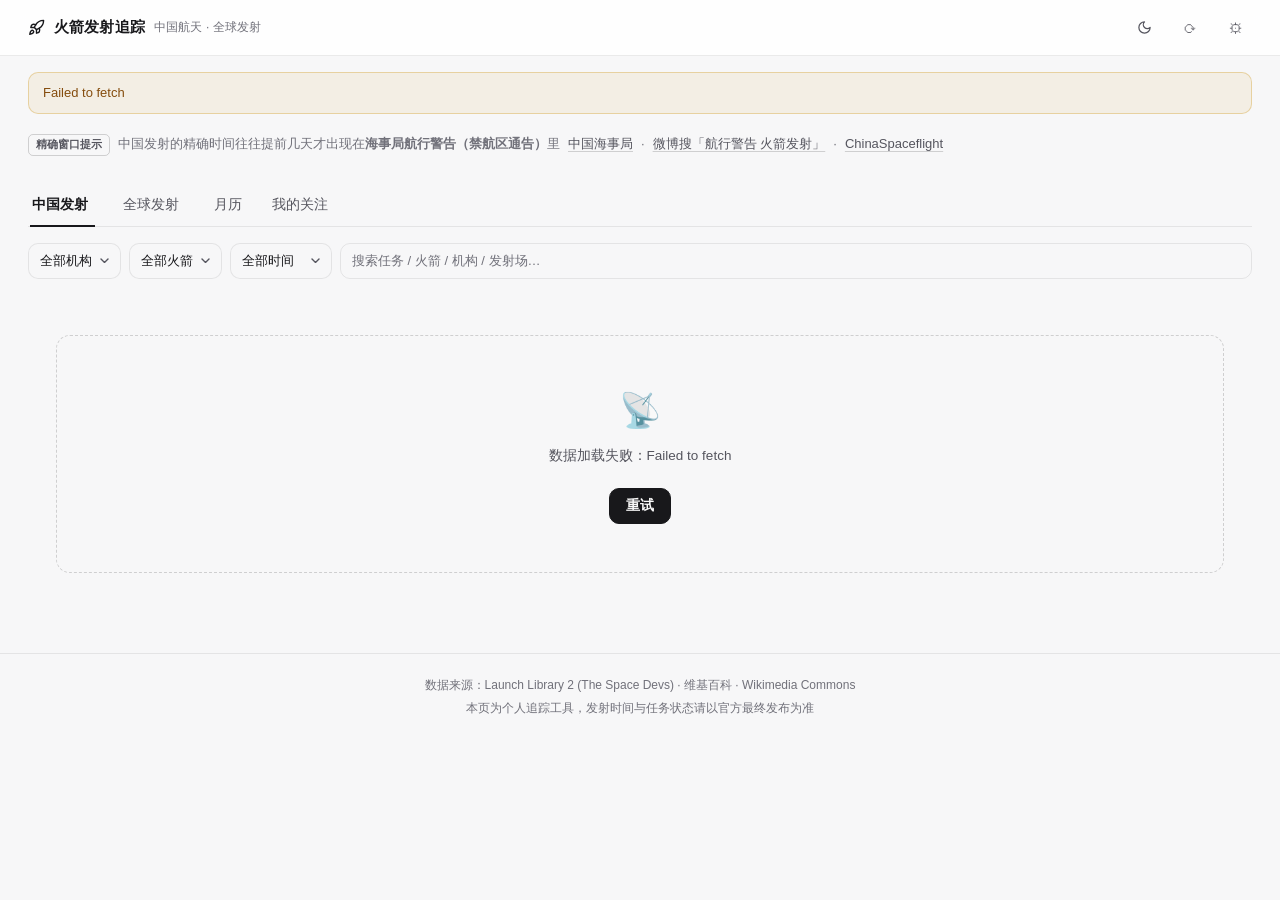
<file: index.html>
<!DOCTYPE html>
<html lang="zh-CN">
<head>
<meta charset="UTF-8">
<meta name="viewport" content="width=device-width, initial-scale=1.0">
<meta name="color-scheme" content="dark light">
<title>火箭发射追踪 · 中国航天</title>
<script>
/* 首帧前应用主题，避免闪色 */
try{
  var _s = JSON.parse(localStorage.getItem('rt_settings_v1') || '{}');
  var _t = _s.theme || (matchMedia('(prefers-color-scheme: light)').matches ? 'light' : 'dark');
  document.documentElement.dataset.theme = _t;
}catch(e){}
</script>
<link rel="icon" href="data:image/svg+xml,%3Csvg xmlns='http://www.w3.org/2000/svg' viewBox='0 0 24 24'%3E%3Crect width='24' height='24' rx='6' fill='%2309090b'/%3E%3Cg fill='none' stroke='%23fafafa' stroke-width='1.8' stroke-linecap='round' stroke-linejoin='round'%3E%3Cpath d='M4.5 16.5c-1.5 1.26-2 5-2 5s3.74-.5 5-2c.71-.84.7-2.13-.09-2.91a2.18 2.18 0 0 0-2.91-.09z'/%3E%3Cpath d='M12 15l-3-3a22 22 0 0 1 2-3.95A12.88 12.88 0 0 1 22 2c0 2.72-.78 7.5-6 11a22.35 22.35 0 0 1-4 2z'/%3E%3Cpath d='M9 12H4s.55-3.03 2-4c1.62-1.08 5 0 5 0'/%3E%3Cpath d='M12 15v5s3.03-.55 4-2c1.08-1.62 0-5 0-5'/%3E%3C/g%3E%3C/svg%3E">
<style>
/* ============ 设计令牌 · 深色（默认） ============ */
:root{
  color-scheme:dark;
  --bg:#09090b;
  --surface:#101013;
  --surface2:#17171b;
  --surface3:#1f1f24;
  --line:rgba(255,255,255,.07);
  --line2:rgba(255,255,255,.14);
  --text:#fafafa;
  --text-2:#d4d4d8;
  --muted:#a1a1aa;
  --dim:#71717a;
  --link:#8ab4ff;
  --go:#22c55e; --warn:#eab308; --bad:#f87171;
  --ok-text:#86efac; --warn-text:#fde68a; --bad-text:#fca5a5;
  --ring:rgba(255,255,255,.35);
  --btn-p-bg:#fafafa; --btn-p-fg:#09090b;
  --topbar-bg:rgba(9,9,11,.85);
  --backdrop:rgba(0,0,0,.7);
  --img-bg:#0c0c0e;
  --option-bg:#141417;
  --toast-bg:#1c1c21;
  --toast-shadow:0 8px 30px rgba(0,0,0,.5);
  --scrollbar:rgba(255,255,255,.12);
  --sel-bg:rgba(138,180,255,.28);
  --banner-bg:rgba(234,179,8,.07); --banner-border:rgba(234,179,8,.25);
  --r-lg:14px; --r-md:10px; --r-sm:7px;
  --ease:cubic-bezier(.22,.8,.26,1);
  --mono:ui-monospace,SFMono-Regular,Menlo,Consolas,monospace;
}
:root[data-theme="light"]{
  color-scheme:light;
  --bg:#f7f7f8;
  --surface:#ffffff;
  --surface2:#f4f4f5;
  --surface3:#ececee;
  --line:rgba(0,0,0,.08);
  --line2:rgba(0,0,0,.16);
  --text:#18181b;
  --text-2:#3f3f46;
  --muted:#55555e;
  --dim:#71717a;
  --link:#2563eb;
  --go:#16a34a; --warn:#d97706; --bad:#dc2626;
  --ok-text:#15803d; --warn-text:#854d0e; --bad-text:#b91c1c;
  --ring:rgba(0,0,0,.42);
  --btn-p-bg:#18181b; --btn-p-fg:#fafafa;
  --topbar-bg:rgba(255,255,255,.85);
  --backdrop:rgba(0,0,0,.32);
  --img-bg:#e4e4e7;
  --option-bg:#f4f4f5;
  --toast-bg:#ffffff;
  --toast-shadow:0 8px 30px rgba(0,0,0,.14);
  --scrollbar:rgba(0,0,0,.2);
  --sel-bg:rgba(37,99,235,.15);
  --banner-bg:rgba(202,138,4,.08); --banner-border:rgba(202,138,4,.3);
}
*{box-sizing:border-box;margin:0;padding:0}
html{scrollbar-color:var(--scrollbar) transparent}
::-webkit-scrollbar{width:10px;height:10px}
::-webkit-scrollbar-thumb{background:var(--scrollbar);border-radius:99px;border:3px solid transparent;background-clip:content-box}
::selection{background:var(--sel-bg)}
body{background:var(--bg);color:var(--text);line-height:1.55;min-height:100vh;
  font-family:-apple-system,BlinkMacSystemFont,"PingFang SC","Microsoft YaHei","Segoe UI",Roboto,sans-serif;
  -webkit-font-smoothing:antialiased;font-size:14px}
a{color:var(--link);text-decoration:none}
a:hover{text-decoration:underline;text-underline-offset:3px}
button{font-family:inherit;cursor:pointer;color:inherit}
:focus-visible{outline:2px solid var(--link);outline-offset:2px;border-radius:4px}
.hidden{display:none!important}
@media (prefers-reduced-motion:reduce){*,*::before,*::after{animation:none!important;transition:none!important}}
@keyframes fadeUp{from{opacity:0;transform:translateY(6px)}to{opacity:1;transform:none}}
@keyframes fadeIn{from{opacity:0}}
@keyframes popIn{from{opacity:0;transform:translateY(8px) scale(.99)}}
@keyframes pulse{50%{opacity:.3}}

/* ============ 顶栏 ============ */
#topbar{position:sticky;top:0;z-index:50;display:flex;align-items:center;justify-content:space-between;gap:16px;
  padding:0 28px;height:56px;background:var(--topbar-bg);backdrop-filter:blur(12px);border-bottom:1px solid var(--line)}
.brand{font-size:14.5px;font-weight:650;display:flex;align-items:center;gap:9px;white-space:nowrap;letter-spacing:.01em;color:var(--text)}
.brand .logo{display:grid;place-items:center;color:var(--text)}
.brand-sub{font-size:12px;font-weight:400;color:var(--dim)}
.top-actions{display:flex;align-items:center;gap:14px}
#data-updated{font-size:12px;color:var(--dim);font-variant-numeric:tabular-nums}
.icon-btn{width:32px;height:32px;border-radius:var(--r-md);display:grid;place-items:center;font-size:14px;color:var(--muted);
  background:transparent;border:1px solid transparent;transition:.15s}
.icon-btn:hover{color:var(--text);background:var(--surface2);border-color:var(--line)}
.icon-btn:disabled{opacity:.4;cursor:wait}

/* ============ 提示条 ============ */
#banner{margin:16px 28px 0;padding:10px 14px;border-radius:var(--r-md);font-size:13px;
  background:var(--banner-bg);border:1px solid var(--banner-border);color:var(--warn-text);animation:fadeUp .25s var(--ease)}
.notam-bar{margin:20px 28px 0;padding:0;border:none;background:none;font-size:13px;color:var(--dim);
  display:flex;align-items:baseline;gap:8px;flex-wrap:wrap}
.notam-bar .tag{color:var(--muted);font-weight:600}
.notam-bar a{color:var(--muted);text-decoration:underline;text-decoration-color:var(--line2);text-underline-offset:3px}
.notam-bar a:hover{color:var(--text);text-decoration-color:var(--muted)}

/* ============ Hero：内容优先 ============ */
.hero{margin:24px 28px 0;border:1px solid var(--line);border-radius:var(--r-lg);overflow:hidden;background:var(--surface);
  display:grid;grid-template-columns:minmax(0,1.25fr) minmax(280px,.75fr);min-height:340px;animation:fadeUp .35s var(--ease)}
.hero-body{padding:34px 38px;display:flex;flex-direction:column;gap:0;min-width:0}
.kicker{font-size:11.5px;font-weight:600;letter-spacing:.22em;color:var(--dim);display:flex;align-items:center;gap:12px}
.kicker .live-dot{display:inline-flex;align-items:center;gap:6px;color:var(--bad-text);letter-spacing:.08em}
.kicker .live-dot i{width:7px;height:7px;border-radius:99px;background:var(--bad);animation:pulse 1.3s infinite}
.hero-title{font-size:30px;font-weight:700;line-height:1.28;letter-spacing:.01em;margin-top:14px}
.hero-rocket{margin-top:8px;font-size:15px;color:var(--muted);display:flex;align-items:center;gap:8px;flex-wrap:wrap}
.hero-rocket b{color:var(--text);font-weight:600}
.tag{display:inline-block;font-size:11px;color:var(--muted);border:1px solid var(--line2);border-radius:5px;padding:1px 7px;line-height:1.6}
.hero-meta{margin-top:22px;display:grid;grid-template-columns:repeat(auto-fit,minmax(200px,1fr));gap:12px 28px;max-width:560px}
.hero-meta .m .k{font-size:11px;color:var(--dim);letter-spacing:.14em}
.hero-meta .m .v{font-size:13.5px;color:var(--text-2);margin-top:3px;font-variant-numeric:tabular-nums}
.hero-meta .m .v small{color:var(--dim);font-size:12px}
.hero-clock{margin-top:auto;padding-top:30px}
.hero-clock .t{font:600 62px/1 var(--mono);letter-spacing:-.01em;font-variant-numeric:tabular-nums;color:var(--text)}
.hero-clock.urgent .t{color:var(--go)}
.hero-clock .l{margin-top:8px;font-size:11px;letter-spacing:.22em;color:var(--dim)}
.hero-actions{display:flex;gap:10px;align-items:center;margin-top:26px;flex-wrap:wrap}
.btn{display:inline-flex;align-items:center;gap:7px;background:var(--surface2);color:var(--text);
  border:1px solid var(--line2);border-radius:var(--r-md);padding:8px 16px;font-size:13.5px;font-weight:500;transition:.15s}
.btn:hover{background:var(--surface3);border-color:var(--line2)}
.btn.primary{background:var(--btn-p-bg);color:var(--btn-p-fg);border-color:var(--btn-p-bg);font-weight:600}
.btn.primary:hover{opacity:.88}
.btn.ghost{background:transparent;border-color:var(--line)}
.btn.ghost:hover{border-color:var(--line2);background:var(--surface2)}
.hero-img{position:relative;border-left:1px solid var(--line);background:var(--img-bg);min-height:220px}
.hero-img img{position:absolute;inset:0;width:100%;height:100%;object-fit:cover;object-position:center;filter:saturate(.92)}
.ph{width:100%;height:100%;display:flex;align-items:center;justify-content:center;font-size:34px;color:var(--dim);
  background:linear-gradient(180deg,var(--surface2),var(--img-bg))}
.status{display:inline-flex;align-items:center;gap:7px;font-size:12.5px;font-weight:500}
.status i{width:7px;height:7px;border-radius:99px;flex-shrink:0}
.status.s-ok{color:var(--ok-text)}.status.s-ok i{background:var(--go)}
.status.s-warn{color:var(--warn-text)}.status.s-warn i{background:var(--warn)}
.status.s-bad{color:var(--bad-text)}.status.s-bad i{background:var(--bad)}
.status.s-muted{color:var(--muted)}.status.s-muted i{background:var(--dim)}

/* ============ Tabs：下划线式 ============ */
.tabs-wrap{margin:30px 28px 0;border-bottom:1px solid var(--line)}
.tabs{position:relative;display:flex;gap:26px;padding:0 2px}
.tab{position:relative;background:none;border:none;color:var(--muted);padding:10px 2px 12px;font-size:14px;
  font-weight:500;transition:color .15s;white-space:nowrap}
.tab:hover{color:var(--text-2)}
.tab.active{color:var(--text);font-weight:600}
.tab .n{font-size:11px;color:var(--dim);margin-left:5px;font-variant-numeric:tabular-nums}
.tab-glider{position:absolute;bottom:-1px;left:0;height:2px;width:0;background:var(--text);transition:left .28s var(--ease),width .28s var(--ease)}

/* ============ 筛选 ============ */
.filters{display:flex;gap:8px;margin:16px 28px 0;flex-wrap:wrap;align-items:center}
.filters select,.filters input{background:transparent;border:1px solid var(--line);color:var(--text);
  border-radius:var(--r-md);padding:7px 11px;font-size:13px;transition:.15s;min-height:36px}
.filters select{appearance:none;-webkit-appearance:none;padding-right:28px;cursor:pointer;
  background-image:url("data:image/svg+xml,%3Csvg xmlns='http://www.w3.org/2000/svg' width='9' height='5' viewBox='0 0 9 5'%3E%3Cpath d='M1 1l3.5 3.5L8 1' stroke='%2371717a' stroke-width='1.4' fill='none' stroke-linecap='round'/%3E%3C/svg%3E");
  background-repeat:no-repeat;background-position:right 11px center}
:root[data-theme="light"] .filters select{
  background-image:url("data:image/svg+xml,%3Csvg xmlns='http://www.w3.org/2000/svg' width='9' height='5' viewBox='0 0 9 5'%3E%3Cpath d='M1 1l3.5 3.5L8 1' stroke='%2355555e' stroke-width='1.4' fill='none' stroke-linecap='round'/%3E%3C/svg%3E")}
.filters select option{background:var(--option-bg);color:var(--text)}
.filters input{flex:1;min-width:200px}
.filters select:hover,.filters input:hover{border-color:var(--line2)}
.filters select:focus,.filters input:focus{outline:none;border-color:var(--link)}
.filters input::placeholder{color:var(--dim)}

/* ============ 卡片 ============ */
.list{margin:16px 28px 40px;display:grid;grid-template-columns:repeat(auto-fill,minmax(360px,1fr));gap:12px}
.card{display:flex;background:var(--surface);border:1px solid var(--line);border-radius:var(--r-lg);overflow:hidden;
  cursor:pointer;position:relative;transition:border-color .15s,background .15s;animation:fadeUp .35s var(--ease) both}
.card:hover{border-color:var(--line2);background:var(--surface2)}
.thumb{width:122px;flex-shrink:0;position:relative;background:var(--img-bg)}
.thumb img{width:100%;height:100%;object-fit:cover;display:block}
.live-badge{position:absolute;top:8px;left:8px;display:inline-flex;align-items:center;gap:5px;
  background:rgba(9,9,11,.75);backdrop-filter:blur(4px);color:#fca5a5;font-size:11px;font-weight:600;
  padding:2px 8px;border-radius:99px;border:1px solid rgba(248,113,113,.3)}
.live-badge i{width:5px;height:5px;border-radius:99px;background:#f87171;animation:pulse 1.3s infinite}
.card-main{padding:13px 15px;flex:1;display:flex;flex-direction:column;gap:4px;min-width:0}
.card-title{font-size:14.5px;font-weight:650;line-height:1.4;padding-right:24px}
.card-rocket{font-size:12.5px;color:var(--muted);display:flex;align-items:center;gap:7px;flex-wrap:wrap}
.card-meta{font-size:12px;color:var(--dim)}
.card-time{font-size:12px;color:var(--muted);font-variant-numeric:tabular-nums}
.card-time small{color:var(--dim)}
.card-foot{display:flex;align-items:center;justify-content:space-between;gap:8px;margin-top:auto;padding-top:8px}
.card-foot .status{font-size:12px}
.cd{font:600 17px/1 var(--mono);font-variant-numeric:tabular-nums;color:var(--text-2);letter-spacing:.01em}
.cd.soon{color:var(--go)}
.cd.day{font-size:14px;color:var(--muted)}
.cd.stale{font-size:12px;color:var(--warn-text);font-family:inherit;font-weight:500}
.card-go{font-size:12px;color:var(--dim);opacity:0;transition:.2s var(--ease);white-space:nowrap}
.card:hover .card-go{opacity:1;color:var(--muted)}
.card .star-btn{position:absolute;top:8px;right:6px;opacity:.45;transition:.15s}
.card:hover .star-btn{opacity:1}
.star-btn{background:none;border:none;font-size:17px;color:var(--dim);padding:4px 7px;transition:.15s;line-height:1}
.star-btn:hover{color:#f59e0b;transform:scale(1.15)}
.star-btn.on{color:#f59e0b;opacity:1}

/* ============ 空状态 / 加载 ============ */
.empty{margin:40px 28px;text-align:center;color:var(--muted);font-size:13.5px;padding:48px 20px;
  border:1px dashed var(--line2);border-radius:var(--r-lg)}
.empty .big{font-size:34px;margin-bottom:10px;opacity:.8}
.spinner{display:inline-block;width:20px;height:20px;border:2px solid var(--line2);border-top-color:var(--muted);
  border-radius:50%;animation:spin .8s linear infinite;vertical-align:-5px}
@keyframes spin{to{transform:rotate(360deg)}}

/* ============ 月历 ============ */
.calendar{margin:18px 28px 40px;animation:fadeUp .3s var(--ease)}
.cal-head{display:flex;align-items:center;gap:12px;margin-bottom:16px;flex-wrap:wrap}
.cal-head h2{font-size:16px;font-weight:650;flex:1;text-align:center;letter-spacing:.03em}
.cal-nav{display:flex;gap:6px}
.seg{display:flex;gap:2px;background:var(--surface2);border:1px solid var(--line);border-radius:9px;padding:2px}
.seg button{border:none;background:transparent;color:var(--muted);font-size:12.5px;padding:5px 13px;border-radius:7px;font-weight:500;transition:.15s}
.seg button:hover{color:var(--text)}
.seg button.active{background:var(--btn-p-bg);color:var(--btn-p-fg);font-weight:600}
.cal-grid{display:grid;grid-template-columns:repeat(7,1fr);gap:6px}
.cal-dow{font-size:11px;color:var(--dim);text-align:center;padding:4px 0;letter-spacing:.12em}
.cal-cell{border:1px solid transparent;border-radius:var(--r-md);min-height:76px;padding:8px 9px;
  font-size:12.5px;color:var(--muted);cursor:default;transition:.15s;font-variant-numeric:tabular-nums}
.cal-cell.today{border-color:var(--ring)}
.cal-cell.has{cursor:pointer;border-color:var(--line);background:var(--surface)}
.cal-cell.has:hover{background:var(--surface2);border-color:var(--line2)}
.cal-cell .d{font-weight:600;color:var(--text)}
.cal-cell.dim{opacity:.25}
.cal-ev{margin-top:5px;font-size:11px;color:var(--muted);display:flex;align-items:center;gap:5px;
  white-space:nowrap;overflow:hidden;text-overflow:ellipsis}
.cal-ev i{width:5px;height:5px;border-radius:99px;background:var(--go);flex-shrink:0}
.cal-ev:not(.cn) i{background:var(--link)}
.cal-note{font-size:12px;color:var(--dim);margin:12px 2px}
.cal-day-list{margin-top:8px;display:grid;grid-template-columns:repeat(auto-fill,minmax(360px,1fr));gap:12px}

/* ============ 弹窗 ============ */
.modal-backdrop{position:fixed;inset:0;background:var(--backdrop);backdrop-filter:blur(6px);z-index:100;
  display:flex;align-items:flex-start;justify-content:center;padding:36px 18px;overflow-y:auto;animation:fadeIn .2s var(--ease)}
.modal{background:var(--surface);border:1px solid var(--line2);border-radius:var(--r-lg);max-width:880px;width:100%;
  position:relative;margin-bottom:44px;animation:popIn .25s var(--ease);overflow:hidden}
.modal-close{position:absolute;top:12px;right:12px;z-index:5;background:rgba(9,9,11,.6);border:1px solid rgba(255,255,255,.2);
  color:#fafafa;border-radius:99px;width:32px;height:32px;font-size:13px;transition:.15s}
.modal-close:hover{background:rgba(9,9,11,.85)}
.detail-hero{position:relative;height:280px;overflow:hidden;background:var(--img-bg)}
.detail-hero img{width:100%;height:100%;object-fit:cover;filter:saturate(.92)}
.detail-hero .grad{position:absolute;inset:0;background:linear-gradient(0deg,var(--surface) 2%,rgba(0,0,0,0) 48%)}
.detail-hero-body{position:absolute;bottom:0;left:0;right:0;padding:22px 32px;z-index:2}
.detail-hero-body h2{font-size:25px;font-weight:700;line-height:1.3}
.detail-hero-body .sub{font-size:13.5px;color:var(--text-2);margin-top:5px}
.detail-actions{display:flex;gap:14px;margin-top:14px;flex-wrap:wrap;align-items:center}
.detail-clock{font:600 20px/1 var(--mono);font-variant-numeric:tabular-nums;color:var(--text-2)}
.detail-clock.urgent{color:var(--go)}
.detail-body{padding:4px 32px 32px}
.sect{margin-top:26px}
.sect>h3{font-size:12px;font-weight:600;color:var(--dim);letter-spacing:.18em;margin-bottom:12px}
.desc-box{background:var(--surface2);border:1px solid var(--line);border-radius:var(--r-md);padding:13px 16px;
  font-size:13.5px;color:var(--text-2);white-space:pre-wrap}
.note-hint{font-size:12px;color:var(--dim);margin-top:8px;line-height:1.7}
.spec-grid{display:grid;grid-template-columns:repeat(auto-fill,minmax(170px,1fr));gap:8px}
.spec{background:var(--surface2);border:1px solid var(--line);border-radius:var(--r-sm);padding:9px 12px}
.spec .k{font-size:11px;color:var(--dim)}
.spec .v{font-size:13.5px;font-weight:600;margin-top:2px;font-variant-numeric:tabular-nums}
.rocket-flex{display:flex;gap:16px;align-items:stretch}
.rocket-flex .rimg{width:230px;flex-shrink:0;min-height:176px;border-radius:var(--r-md);overflow:hidden;border:1px solid var(--line);background:var(--img-bg)}
.rocket-flex .rimg img{width:100%;height:100%;object-fit:cover}
.rocket-flex .rinfo{flex:1;min-width:230px;display:flex;flex-direction:column;gap:12px}
.rocket-intro{font-size:13.5px;color:var(--muted);line-height:1.75}
.rocket-intro .sub{color:var(--dim);font-size:12px}
.note-area{width:100%;min-height:104px;background:var(--surface2);border:1px solid var(--line);border-radius:var(--r-md);
  color:var(--text);padding:12px 14px;font-size:13.5px;font-family:inherit;resize:vertical;transition:.15s}
.note-area:focus{outline:none;border-color:var(--link)}
.link-row{display:flex;gap:8px;flex-wrap:wrap}
.link-row a{background:transparent;border:1px solid var(--line);border-radius:var(--r-md);padding:7px 13px;
  font-size:12.5px;color:var(--muted);transition:.15s}
.link-row a:hover{border-color:var(--line2);color:var(--text);text-decoration:none}
.kv{display:grid;grid-template-columns:repeat(auto-fill,minmax(250px,1fr));gap:4px 26px;font-size:13px}
.kv .row{display:flex;justify-content:space-between;gap:10px;border-bottom:1px solid var(--line);padding:7px 0}
.kv .k{color:var(--dim);flex-shrink:0}
.kv .v{text-align:right;color:var(--text-2);font-variant-numeric:tabular-nums}
.update-item{font-size:12.5px;color:var(--muted);border-left:2px solid var(--line2);padding:3px 12px;margin-bottom:6px}
.update-item b{color:var(--text-2);font-weight:600;font-variant-numeric:tabular-nums}

/* ============ 设置 ============ */
.settings{max-width:540px;padding:28px}
.settings h2{font-size:16px;margin-bottom:14px;font-weight:650}
.settings .row{display:flex;align-items:center;justify-content:space-between;gap:16px;padding:13px 0;border-bottom:1px solid var(--line)}
.settings .row:last-of-type{border:none}
.settings .lab{font-size:13.5px;font-weight:600}
.settings .hint{font-size:12px;color:var(--dim);margin-top:3px;line-height:1.6}
.settings select{background:var(--surface2);border:1px solid var(--line2);color:var(--text);border-radius:var(--r-sm);padding:7px 10px;font-size:13px}
.settings select option{background:var(--option-bg)}
.about{font-size:12.5px;color:var(--muted);background:var(--surface2);border:1px solid var(--line);border-radius:var(--r-md);padding:13px 16px;margin-top:16px;line-height:1.9}
.about b{color:var(--text-2)}

/* ============ 维基补充 ============ */
.wiki-sect{margin:0 28px 40px;background:var(--surface);border:1px solid var(--line);border-radius:var(--r-lg);overflow:hidden;animation:fadeUp .3s var(--ease)}
.wiki-sect>summary{padding:13px 18px;font-size:13.5px;font-weight:600;cursor:pointer;color:var(--muted);list-style:none;transition:.15s}
.wiki-sect>summary:hover{color:var(--text)}
.wiki-sect>summary::before{content:"▸ ";color:var(--dim)}
.wiki-sect[open]>summary::before{content:"▾ "}
.wiki-sect .wiki-note{padding:0 18px 8px}
.wiki-table{width:100%;border-collapse:collapse;font-size:13px}
.wiki-table td{padding:8px 14px;border-top:1px solid var(--line);color:var(--muted)}
.wiki-table td:first-child{white-space:nowrap;font-variant-numeric:tabular-nums}
.wiki-table td b{color:var(--text);font-weight:600}

/* ============ toast / footer ============ */
#toast{position:fixed;bottom:28px;left:50%;transform:translateX(-50%);background:var(--toast-bg);border:1px solid var(--line2);
  color:var(--text);font-size:13px;padding:9px 18px;border-radius:99px;z-index:200;animation:fadeUp .25s var(--ease);
  box-shadow:var(--toast-shadow)}
.footer{padding:20px 28px 36px;text-align:center;font-size:12px;color:var(--dim);line-height:1.9;border-top:1px solid var(--line);margin-top:8px}

@media (max-width:860px){
  #topbar{padding:0 16px}
  .notam-bar,#banner,.hero,.tabs-wrap,.filters,.list,.calendar,.wiki-sect,.empty{margin-left:16px;margin-right:16px}
  .hero{grid-template-columns:1fr;min-height:0}
  .hero-img{order:-1;height:190px;min-height:0;border-left:none;border-bottom:1px solid var(--line)}
  .hero-body{padding:22px 20px}
  .hero-title{font-size:23px}
  .hero-clock .t{font-size:44px}
  .hero-meta{grid-template-columns:1fr 1fr;gap:10px 16px}
  .list{grid-template-columns:1fr}
  .cal-day-list{grid-template-columns:1fr}
  .rocket-flex{flex-direction:column}
  .rocket-flex .rimg{width:100%}
  .brand-sub{display:none}
  .tabs{gap:18px;overflow-x:auto}
  .detail-body,.detail-hero-body{padding-left:20px;padding-right:20px}
}
</style>
</head>
<body>

<header id="topbar">
  <div class="brand">
    <span class="logo" aria-hidden="true">
      <svg width="17" height="17" viewBox="0 0 24 24" fill="none" stroke="currentColor" stroke-width="2" stroke-linecap="round" stroke-linejoin="round">
        <path d="M4.5 16.5c-1.5 1.26-2 5-2 5s3.74-.5 5-2c.71-.84.7-2.13-.09-2.91a2.18 2.18 0 0 0-2.91-.09z"/>
        <path d="M12 15l-3-3a22 22 0 0 1 2-3.95A12.88 12.88 0 0 1 22 2c0 2.72-.78 7.5-6 11a22.35 22.35 0 0 1-4 2z"/>
        <path d="M9 12H4s.55-3.03 2-4c1.62-1.08 5 0 5 0"/>
        <path d="M12 15v5s3.03-.55 4-2c1.08-1.62 0-5 0-5"/>
      </svg>
    </span>
    火箭发射追踪<span class="brand-sub">中国航天 · 全球发射</span>
  </div>
  <div class="top-actions">
    <span id="data-updated"></span>
    <button id="btn-theme" class="icon-btn" aria-label="切换浅色 / 深色主题"></button>
    <button id="btn-refresh" class="icon-btn" title="刷新数据" aria-label="刷新数据">⟳</button>
    <button id="btn-settings" class="icon-btn" title="设置" aria-label="设置">⚙</button>
  </div>
</header>

<div id="banner" class="hidden"></div>

<div class="notam-bar">
  <span class="tag">精确窗口提示</span>
  <span>中国发射的精确时间往往提前几天才出现在<b>海事局航行警告（禁航区通告）</b>里</span>
  <a href="https://www.msa.gov.cn" target="_blank" rel="noopener">中国海事局</a>·
  <a href="https://s.weibo.com/weibo?q=%E8%88%AA%E8%A1%8C%E8%AD%A6%E5%91%8A%20%E7%81%AB%E7%AE%AD%E5%8F%91%E5%B0%84" target="_blank" rel="noopener">微博搜「航行警告 火箭发射」</a>·
  <a href="https://s.weibo.com/weibo?q=ChinaSpaceflight" target="_blank" rel="noopener">ChinaSpaceflight</a>
</div>

<section id="hero" class="hero hidden"></section>

<div class="tabs-wrap">
  <nav class="tabs" id="tabs" aria-label="视图切换">
    <button class="tab active" data-tab="cn">中国发射<span class="n" id="n-cn"></span></button>
    <button class="tab" data-tab="global">全球发射<span class="n" id="n-global"></span></button>
    <button class="tab" data-tab="calendar">月历</button>
    <button class="tab" data-tab="starred">我的关注<span class="n" id="n-starred"></span></button>
    <span class="tab-glider" id="tab-glider"></span>
  </nav>
</div>

<div class="filters" id="filters">
  <select id="f-provider" aria-label="按机构筛选"><option value="">全部机构</option></select>
  <select id="f-rocket" aria-label="按火箭筛选"><option value="">全部火箭</option></select>
  <select id="f-range" aria-label="按时间筛选">
    <option value="0">全部时间</option>
    <option value="7">未来 7 天</option>
    <option value="30">未来 30 天</option>
    <option value="90">未来 90 天</option>
  </select>
  <input id="f-search" type="search" autocomplete="off" aria-label="搜索" placeholder="搜索任务 / 火箭 / 机构 / 发射场…">
</div>

<main id="list" class="list"></main>
<div id="empty" class="empty hidden"></div>
<details class="wiki-sect hidden" id="wiki-sect">
  <summary>维基百科补充任务清单（社区维护 · 需人工核对）</summary>
  <div class="wiki-note">来自维基百科《今年航天活动列表》，补充 LL2 未收录的中国任务；时间多为 UTC，精确窗口以官方/航行警告为准。</div>
  <table class="wiki-table"><tbody id="wiki-body"></tbody></table>
</details>

<div id="calendar" class="calendar hidden">
  <div class="cal-head">
    <div class="cal-nav">
      <button class="btn ghost" id="cal-prev">‹ 上月</button>
      <button class="btn ghost" id="cal-next">下月 ›</button>
    </div>
    <h2 id="cal-title"></h2>
    <div class="seg" id="cal-scope" role="group" aria-label="月历范围">
      <button data-cal-scope="cn">中国</button>
      <button data-cal-scope="global">全球</button>
    </div>
  </div>
  <div class="cal-grid" id="cal-grid"></div>
  <div class="cal-note">点击有发射的日期可展开当天列表 · <span style="color:var(--go)">●</span> 中国发射 · <span style="color:var(--link)">●</span> 其他发射</div>
  <div id="cal-day-list" class="cal-day-list"></div>
</div>

<div id="modal-root"></div>

<div id="settings-backdrop" class="modal-backdrop hidden">
  <div class="modal settings" role="dialog" aria-label="设置">
    <button class="modal-close" id="settings-close" aria-label="关闭设置">✕</button>
    <h2>设置</h2>
    <div class="row">
      <div><div class="lab">默认视图</div><div class="hint">打开页面时首先显示的列表</div></div>
      <select id="s-scope"><option value="cn">中国发射</option><option value="global">全球发射</option></select>
    </div>
    <div class="row">
      <div><div class="lab">主题</div><div class="hint">「跟随系统」将随操作系统的外观自动切换</div></div>
      <select id="s-theme"><option value="auto">跟随系统</option><option value="light">浅色</option><option value="dark">深色</option></select>
    </div>
    <div class="row">
      <div><div class="lab">维基百科补充清单</div><div class="hint">从维基百科解析中国任务，弥补 LL2 对商业航天的遗漏（访问维基百科需相应网络环境，失败会静默跳过）</div></div>
      <select id="s-wiki"><option value="off">关闭</option><option value="on">开启</option></select>
    </div>
    <div class="row">
      <div><div class="lab">发射提醒通知</div><div class="hint">对⭐关注的发射，在 T-30 分 / T-10 分弹浏览器通知。<br>注意：本地双击打开时，仅在本页面保持打开期间有效。</div></div>
      <button class="btn" id="s-notify">开启通知</button>
    </div>
    <div class="row">
      <div><div class="lab">清除缓存与笔记</div><div class="hint">删除本地缓存的数据、收藏和笔记</div></div>
      <button class="btn" id="s-clear">清除</button>
    </div>
    <div class="about">
      <b>数据来源说明（多来源确认）</b><br>
      · 结构化数据：<a href="https://thespacedevs.com/" target="_blank" rel="noopener">Launch Library 2（The Space Devs）</a>，官方发布聚合，30 分钟本地缓存。<br>
      · 中国发射时间预报常为<b>日期级</b>：精确窗口请以官方发布与<b>海事局航行警告</b>为准（见页顶链接）。<br>
      · 公众号（如「太空科普君」「风雷激飞鸣镝」等）与微博无法被网页自动抓取，详情页提供<b>一键搜索入口</b>供人工核实解读，解读可记在「我的笔记」里。<br>
      · 图片：Wikimedia Commons 与 LL2 媒体库；失效时自动回退占位图。
    </div>
  </div>
</div>

<footer class="footer">
  数据来源：Launch Library 2 (The Space Devs) · 维基百科 · Wikimedia Commons<br>
  本页为个人追踪工具，发射时间与任务状态请以官方最终发布为准
</footer>

<script>
'use strict';
/* ================= 常量与工具 ================= */
const API_URL = 'https://ll.thespacedevs.com/2.2.0/launch/upcoming/?limit=100&hide_recent_previous=true&mode=detailed';
const LS_CACHE = 'rt_cache_v1', LS_STAR = 'rt_star_v1', LS_NOTES = 'rt_notes_v1', LS_SETTINGS = 'rt_settings_v1', LS_NOTIFIED = 'rt_notified_v1';
const TTL = 30 * 60 * 1000;

const store = {
  get(k, d){ try{ const v = localStorage.getItem(k); return v ? JSON.parse(v) : d; }catch(e){ return d; } },
  set(k, v){ try{ localStorage.setItem(k, JSON.stringify(v)); }catch(e){} },
  del(k){ try{ localStorage.removeItem(k); }catch(e){} }
};
const esc = s => String(s ?? '').replace(/[&<>"']/g, c => ({'&':'&amp;','<':'&lt;','>':'&gt;','"':'&quot;',"'":'&#39;'}[c]));
const safeUrl = u => /^https?:\/\//i.test(String(u || '')) ? u : '#';
const $ = sel => document.querySelector(sel);
const pad = n => String(n).padStart(2, '0');

/* ================= 主题 ================= */
const SUN_SVG = '<svg width="15" height="15" viewBox="0 0 24 24" fill="none" stroke="currentColor" stroke-width="2" stroke-linecap="round" stroke-linejoin="round"><circle cx="12" cy="12" r="4"/><path d="M12 2v2M12 20v2M4.93 4.93l1.41 1.41M17.66 17.66l1.41 1.41M2 12h2M20 12h2M6.34 17.66l-1.41 1.41M19.07 4.93l-1.41 1.41"/></svg>';
const MOON_SVG = '<svg width="15" height="15" viewBox="0 0 24 24" fill="none" stroke="currentColor" stroke-width="2" stroke-linecap="round" stroke-linejoin="round"><path d="M12 3a6 6 0 0 0 9 9 9 9 0 1 1-9-9Z"/></svg>';
function systemTheme(){ return matchMedia('(prefers-color-scheme: light)').matches ? 'light' : 'dark'; }
function applyTheme(){
  const t = settings.theme === 'auto' ? systemTheme() : settings.theme;
  document.documentElement.dataset.theme = t;
  const b = $('#btn-theme');
  if (b){ b.innerHTML = t === 'light' ? MOON_SVG : SUN_SVG; b.title = t === 'light' ? '切换到深色主题' : '切换到浅色主题'; }
}
matchMedia('(prefers-color-scheme: light)').addEventListener('change', () => { if (settings.theme === 'auto') applyTheme(); });

/* ================= 中文映射 ================= */
const STATUS_ZH = {
  'Go':['按计划','ok'], 'TBC':['待确认','warn'], 'TBD':['日期待定','muted'], 'Hold':['暂缓 / 推迟','bad'],
  'In Flight':['飞行中','ok'], 'Success':['成功','ok'], 'Failure':['失败','bad'], 'Partial Failure':['部分失败','bad']
};
const PROVIDER_ZH = [
  [/China Aerospace Science and Technology/i,'中国航天科技集团（CASC）'],
  [/China Aerospace Science and Industry/i,'中国航天科工集团（CASIC）'],
  [/Galactic Energy/i,'星河动力航天'], [/LandSpace/i,'蓝箭航天'], [/iSpace/i,'星际荣耀'],
  [/CAS Space|CASspace/i,'中科宇航'], [/Space Pioneer/i,'天兵科技'], [/Orient Space|OriSpace/i,'东方空间'],
  [/ExPace/i,'航天科工火箭（快舟）'], [/China Rocket/i,'中国长征火箭有限公司'], [/Deep Blue/i,'深蓝航天'],
  [/SpaceX/i,'SpaceX'], [/Rocket Lab/i,'火箭实验室'], [/ULA|United Launch/i,'联合发射联盟（ULA）'],
  [/Arianespace/i,'阿丽亚娜航天'], [/Roscosmos/i,'俄罗斯航天国家集团'], [/ISRO/i,'印度空间研究组织'],
  [/JAXA/i,'日本宇宙航空研究开发机构'], [/NASA/i,'NASA'], [/Blue Origin/i,'蓝色起源'], [/Firefly/i,'萤火虫航天']
];
const SITE_ZH = [
  [/Jiuquan/i,'酒泉卫星发射中心'], [/Xichang/i,'西昌卫星发射中心'], [/Taiyuan/i,'太原卫星发射中心'],
  [/Wenchang/i,'文昌航天发射场'], [/Hainan/i,'海南商业航天发射场'], [/Sea Launch|Mobile Launch/i,'海上发射平台'],
  [/Cape Canaveral/i,'卡纳维拉尔角'], [/Kennedy/i,'肯尼迪航天中心'], [/Vandenberg/i,'范登堡基地'],
  [/Kourou/i,'库鲁航天中心'], [/Baikonur/i,'拜科努尔'], [/Vostochny|Vostochy/i,'东方航天港'], [/Plesetsk/i,'普列谢茨克'],
  [/Mahia/i,'玛希亚（新西兰）'], [/Sriharikota/i,'斯里哈里科塔（印度）'], [/Tanegashima|Yoshinobu/i,'种子岛（日本）'],
  [/Wallops/i,'瓦勒普斯'], [/Kodiak/i,'科迪亚克'], [/SaxaVord|Saxavord/i,'萨克斯福德（英国）'], [/Andøya|Andoya/i,'安岛（挪威）']
];
const CC_ZH = {CHN:'中国',USA:'美国',RUS:'俄罗斯',FRA:'法国',GUF:'法属圭亚那',JPN:'日本',IND:'印度',NZL:'新西兰',
  KAZ:'哈萨克斯坦',GBR:'英国',DEU:'德国',ISR:'以色列',IRN:'伊朗',KOR:'韩国',BRA:'巴西',AUS:'澳大利亚',NOR:'挪威'};
const ORBIT_ZH = {LEO:'近地轨道',VLEO:'极低近地轨道',SSO:'太阳同步轨道',GTO:'地球同步转移轨道','Direct-GEO':'地球静止轨道（直入）',
  GEO:'地球静止轨道',MEO:'中圆轨道',MTO:'中圆转移轨道',HEO:'大椭圆轨道',TLI:'地月转移轨道',LTO:'地月转移轨道',
  LLO:'环月轨道','Lunar Orbit':'环月轨道','Heliocentric':'日心轨道','Escape':'逃逸轨道',Polar:'极轨道','N/A':'待公布',Unknown:'待公布'};
const TYPE_ZH = {'Communications':'通信','Earth Science':'对地观测',Navigation:'导航','Technology Demonstration':'技术验证',
  'Test Flight':'试验飞行','Human Spaceflight':'载人航天','Astrobiology':'天体生物','Astronomy':'空间天文',
  'Planetary Science':'行星探测','Lunar Science':'月球探测','Space Station':'空间站任务',Cargo:'货运',Crewed:'载人',
  'Earth Observation':'对地观测',Resupply:'货运补给',Unknown:'待公布'};

/* ================= 火箭档案库（内置中文资料） ================= */
const ARCHIVE = [
 {name:'长征二号丙', short:'长二丙', family:'长征系列', status:'现役',
  aliases:['long march 2c','cz-2c'],
  manufacturer:'中国航天科技集团',
  image:'',
  specs:[['全长','约43米'],['芯级直径','3.35米'],['起飞质量','约242吨'],['近地运力','约3.8吨'],['构型','两级液体（可带上面级）'],['首飞','1982年'],['可复用','否']],
  intro:'长征家族服役最久的老将之一，长期执行遥感、试验卫星与一箭多星任务，可靠性和性价比俱佳。'},
 {name:'长征二号丁', short:'长二丁', family:'长征系列', status:'现役',
  aliases:['long march 2d','long march 2d/yz-2','long march 2d/yz-3','long march 2d/yg'],
  manufacturer:'上海航天技术研究院（航天科技八院）',
  image:'https://thumb.wikimedia.org/wikipedia/commons/thumb/b/bb/Yaogan-36_satellite_launch.png/960px-Yaogan-36_satellite_launch.png',
  specs:[['全长','约42.6米'],['芯级直径','3.35米'],['起飞质量','约232吨'],['近地运力','约3.5吨 / 太阳同步约1.3吨'],['构型','两级液体（可带远征上面级）'],['首飞','1992年'],['可复用','否']],
  intro:'常胜将军，高可靠液体常温火箭；常搭配远征上面级执行一箭多星与特定轨道部署任务。'},
 {name:'长征二号F', short:'长二F', family:'长征系列', status:'现役',
  aliases:['long march 2f','long march 2f/g','cz-2f'],
  manufacturer:'中国运载火箭技术研究院（航天科技一院）',
  image:'https://thumb.wikimedia.org/wikipedia/commons/thumb/9/90/Shenzhou_22_CZ-2F_Y22_launch_01.png/960px-Shenzhou_22_CZ-2F_Y22_launch_01.png',
  specs:[['全长','约58.3米'],['芯级直径','3.35米 + 4助推'],['起飞质量','约480吨'],['近地运力','约8.1吨（载人状态）'],['构型','两级半液体 + 逃逸塔'],['首飞','1999年'],['可复用','否']],
  intro:'中国目前唯一的载人运载火箭，专门发射神舟载人飞船，故障检测与逃逸系统保障航天员安全，发射成功率极高。'},
 {name:'长征三号甲', short:'长三甲', family:'长征系列', status:'现役（少量）',
  aliases:['long march 3a','cz-3a'],
  manufacturer:'中国运载火箭技术研究院',
  image:'',
  specs:[['全长','约52.5米'],['芯级直径','3.35米'],['起飞质量','约241吨'],['同步转移运力','约2.6吨'],['构型','三级液体'],['首飞','1994年'],['可复用','否']],
  intro:'长三甲系列基本型，三级液氢液氧，曾长期承担北斗与通信卫星高轨发射。'},
 {name:'长征三号乙', short:'长三乙', family:'长征系列', status:'现役',
  aliases:['long march 3b','long march 3b/e','cz-3b'],
  manufacturer:'中国运载火箭技术研究院',
  image:'',
  specs:[['全长','约56.3米'],['芯级直径','3.35米 + 4×2.25米助推'],['起飞质量','约459吨'],['同步转移运力','约5.5吨'],['构型','三级半液体'],['首飞','1996年'],['可复用','否']],
  intro:'长征系列发射次数最多的型号之一，北斗组网与高轨通信卫星的主力，从西昌发射。'},
 {name:'长征三号丙', short:'长三丙', family:'长征系列', status:'现役（少量）',
  aliases:['long march 3c','cz-3c'],
  manufacturer:'中国运载火箭技术研究院',
  image:'',
  specs:[['全长','约54.8米'],['芯级直径','3.35米 + 2助推'],['起飞质量','约345吨'],['同步转移运力','约3.8吨'],['构型','三级半液体'],['首飞','2008年'],['可复用','否']],
  intro:'长三乙的双助推版本，承担中等重量高轨任务。'},
 {name:'长征五号', short:'长五', family:'长征系列', status:'现役',
  aliases:['long march 5','cz-5'],
  manufacturer:'中国运载火箭技术研究院',
  image:'https://thumb.wikimedia.org/wikipedia/commons/thumb/1/1a/Tianjin_Launch_Vehicle_Base_Long_March_5_04.png/960px-Tianjin_Launch_Vehicle_Base_Long_March_5_04.png',
  specs:[['全长','约57米'],['芯级直径','5米 + 4×3.35米助推'],['起飞质量','约869吨'],['近地运力','约25吨 / 同步转移约14吨'],['构型','两级半液体（液氢液氧芯级）'],['首飞','2016年'],['可复用','否']],
  intro:'绰号「胖五」，中国现役运力最大的火箭，嫦娥探月、天问探火与重型卫星的核心力量，从文昌发射。'},
 {name:'长征五号B', short:'长五B', family:'长征系列', status:'现役',
  aliases:['long march 5b','cz-5b'],
  manufacturer:'中国运载火箭技术研究院',
  image:'https://thumb.wikimedia.org/wikipedia/commons/thumb/1/1a/Tianjin_Launch_Vehicle_Base_Long_March_5_04.png/960px-Tianjin_Launch_Vehicle_Base_Long_March_5_04.png',
  specs:[['全长','约53.7米'],['芯级直径','5米 + 4助推'],['起飞质量','约849吨'],['近地运力','约22吨'],['构型','一级半液体'],['首飞','2020年'],['可复用','否']],
  intro:'长五的无上面级版本，专职发射空间站大型舱段（问天、梦天）等近地重型载荷。'},
 {name:'长征六号', short:'长六', family:'长征系列', status:'现役',
  aliases:['long march 6','cz-6'],
  manufacturer:'上海航天技术研究院',
  image:'',
  specs:[['全长','约29米'],['芯级直径','3.35米'],['起飞质量','约103吨'],['近地运力','约1吨'],['构型','三级液体'],['首飞','2015年'],['可复用','否']],
  intro:'新一代无毒无污染小型快速火箭。'},
 {name:'长征六号甲', short:'长六甲', family:'长征系列', status:'现役',
  aliases:['long march 6a','cz-6a'],
  manufacturer:'上海航天技术研究院',
  image:'https://thumb.wikimedia.org/wikipedia/commons/thumb/7/7a/%E9%95%BF%E5%BE%81%E5%85%AD%E5%8F%B7%E6%94%B9%E7%B3%BB%E5%88%97%E7%81%AB%E7%AE%AD%E6%A8%A1%E6%8B%9F%E5%9B%BE.jpg/960px-%E9%95%BF%E5%BE%81%E5%85%AD%E5%8F%B7%E6%94%B9%E7%B3%BB%E5%88%97%E7%81%AB%E7%AE%AD%E6%A8%A1%E6%8B%9F%E5%9B%BE.jpg',
  specs:[['全长','约50米'],['芯级直径','3.35米 + 4固体助推'],['起飞质量','约530吨'],['太阳同步运力','约4吨（700km）'],['构型','两级半（固液捆绑）'],['首飞','2022年'],['可复用','否']],
  intro:'中国首款固液捆绑火箭，太原卫星发射中心的主力型号，多发千帆组网卫星。'},
 {name:'长征六号丙', short:'长六丙', family:'长征系列', status:'现役',
  aliases:['long march 6c','cz-6c'],
  manufacturer:'上海航天技术研究院',
  image:'',
  specs:[['全长','未公开（约40+米）'],['芯级直径','3.35米'],['构型','两级液体（无助推）'],['首飞','2024年5月'],['可复用','否']],
  intro:'长六系列的无助推简化构型，面向中小载荷低成本发射，2024年首飞。'},
 {name:'长征七号', short:'长七', family:'长征系列', status:'现役',
  aliases:['long march 7','cz-7'],
  manufacturer:'中国运载火箭技术研究院',
  image:'https://thumb.wikimedia.org/wikipedia/commons/thumb/5/5e/Long_March_7_Y11_Tianzhou_10_Launch_01.png/960px-Long_March_7_Y11_Tianzhou_10_Launch_01.png',
  specs:[['全长','约53米'],['芯级直径','3.35米 + 4助推'],['起飞质量','约597吨'],['近地运力','约13.5吨'],['构型','两级半液体'],['首飞','2016年'],['可复用','否']],
  intro:'天舟货运飞船的专列，中国空间站物资补给的生命线，从文昌发射。'},
 {name:'长征七号甲', short:'长七甲', family:'长征系列', status:'现役',
  aliases:['long march 7a','cz-7a'],
  manufacturer:'中国运载火箭技术研究院',
  image:'https://thumb.wikimedia.org/wikipedia/commons/thumb/5/5e/Long_March_7_Y11_Tianzhou_10_Launch_01.png/960px-Long_March_7_Y11_Tianzhou_10_Launch_01.png',
  specs:[['全长','约60米'],['芯级直径','3.35米 + 4助推'],['起飞质量','约726吨'],['同步转移运力','约7吨'],['构型','三级半液体'],['首飞','2020年'],['可复用','否']],
  intro:'长七的高轨版本，接力长三乙成为高轨通信卫星新主力。'},
 {name:'长征八号', short:'长八', family:'长征系列', status:'现役',
  aliases:['long march 8','cz-8'],
  manufacturer:'上海航天技术研究院',
  image:'https://thumb.wikimedia.org/wikipedia/commons/thumb/9/9b/Tianjin_Launch_Vehicle_Base_Long_March_8_03.png/960px-Tianjin_Launch_Vehicle_Base_Long_March_8_03.png',
  specs:[['全长','约50.3米'],['芯级直径','3.35米 + 2助推'],['起飞质量','约356吨'],['太阳同步运力','约5吨（700km）'],['构型','两级半液体'],['首飞','2020年'],['可复用','否']],
  intro:'面向商业发射与太阳同步轨道的新一代主力，后续将发展可回收构型。'},
 {name:'长征八号甲', short:'长八甲', family:'长征系列', status:'现役初期',
  aliases:['long march 8a','cz-8a'],
  manufacturer:'上海航天技术研究院',
  image:'https://thumb.wikimedia.org/wikipedia/commons/thumb/9/9b/Tianjin_Launch_Vehicle_Base_Long_March_8_03.png/960px-Tianjin_Launch_Vehicle_Base_Long_March_8_03.png',
  specs:[['全长','约50.6米'],['芯级直径','3.35米 + 2×2.25米助推'],['起飞质量','约371吨'],['太阳同步运力','约7吨（700km）'],['构型','两级半液体'],['首飞','2025年2月'],['可复用','否']],
  intro:'长八的运力增强型，面向中大型星座组网，2025年在文昌首飞。'},
 {name:'长征十一号', short:'长十一', family:'长征系列', status:'现役',
  aliases:['long march 11','cz-11'],
  manufacturer:'中国运载火箭技术研究院',
  image:'',
  specs:[['全长','约21米'],['芯级直径','2米'],['起飞质量','约58吨'],['太阳同步运力','约500公斤'],['构型','四级固体'],['首飞','2015年'],['可复用','否']],
  intro:'固体快速响应火箭，具备海上发射能力，可在数日内完成发射准备。'},
 {name:'长征十二号', short:'长十二', family:'长征系列', status:'现役',
  aliases:['long march 12','long march 12a','long march 12b','cz-12'],
  manufacturer:'上海航天技术研究院',
  image:'https://thumb.wikimedia.org/wikipedia/commons/thumb/9/94/%E9%95%BF%E5%BE%81%E5%8D%81%E4%BA%8C%E5%8F%B7%E8%BF%90%E8%BD%BD%E7%81%AB%E7%AE%AD%EF%BC%88%E9%81%A5%E4%BA%8C%EF%BC%89%E7%82%B9%E7%81%AB%E8%B5%B7%E9%A3%9E.jpg/960px-%E9%95%BF%E5%BE%81%E5%8D%81%E4%BA%8C%E5%8F%B7%E8%BF%90%E8%BD%BD%E7%81%AB%E7%AE%AD%EF%BC%88%E9%81%A5%E4%BA%8C%EF%BC%89%E7%82%B9%E7%81%AB%E8%B5%B7%E9%A3%9E.jpg',
  specs:[['全长','约62米'],['芯级直径','3.8米'],['起飞质量','约430吨'],['近地运力','约12吨 / 太阳同步约6吨'],['构型','两级液体（单芯级）'],['首飞','2024年11月'],['可复用','否（后续发展回收构型）']],
  intro:'海南商业航天发射场首个发射的型号，国内直径最大的单芯级火箭，服务大型星座组网。'},
 {name:'长征十号（系列）', short:'长十', family:'长征系列', status:'在研',
  aliases:['long march 10','long march 10a','long march 10b','cz-10'],
  manufacturer:'中国运载火箭技术研究院',
  image:'',
  specs:[['全长','约92米（基本型）/ 约67米（无助推A型）'],['芯级直径','5米'],['起飞质量','约2187吨（基本型）'],['近地运力','约70吨（基本型）/ 约14吨（A型）'],['构型','三级半液体（基本型）'],['首飞','计划2026年起'],['可复用','规划可回收构型']],
  intro:'载人登月火箭，配套梦舟飞船与揽月着陆器；无助推的A型计划先行执行近地验证任务。'},
 {name:'快舟一号甲', short:'快舟一甲', family:'快舟系列', status:'现役',
  aliases:['kuaizhou-1a','kuaizhou 1a','kj-1a'],
  manufacturer:'航天科工火箭技术有限公司',
  image:'https://thumb.wikimedia.org/wikipedia/commons/thumb/e/e7/%E2%80%9C%E6%9C%80%E9%AB%98%E2%80%9D%E8%87%B4%E6%95%AC%EF%BC%9A%E5%BF%AB%E8%88%9F%E4%B8%80%E5%8F%B7%E7%94%B2%E8%BF%90%E8%BD%BD%E7%81%AB%E7%AE%AD%E8%87%B4%E6%95%AC%E6%AD%A6%E6%B1%89%E5%92%8C%E5%8C%BB%E6%8A%A4_2.png/960px-%E2%80%9C%E6%9C%80%E9%AB%98%E2%80%9D%E8%87%B4%E6%95%AC%EF%BC%9A%E5%BF%AB%E8%88%9F%E4%B8%80%E5%8F%B7%E7%94%B2%E8%BF%90%E8%BD%BD%E7%81%AB%E7%AE%AD%E8%87%B4%E6%95%AC%E6%AD%A6%E6%B1%89%E5%92%8C%E5%8C%BB%E6%8A%A4_2.png',
  specs:[['全长','约20米'],['芯级直径','1.4米'],['起飞质量','约30吨'],['太阳同步运力','约200公斤'],['构型','三级固体'],['首飞','2017年'],['可复用','否']],
  intro:'航天科工「快舟」商业固体火箭，主打快速响应与小载荷高频发射。'},
 {name:'快舟十一号', short:'快舟十一', family:'快舟系列', status:'现役',
  aliases:['kuaizhou-11','kuaizhou 11'],
  manufacturer:'航天科工火箭技术有限公司',
  image:'',
  specs:[['全长','约29米'],['芯级直径','2.2米'],['起飞质量','约78吨'],['太阳同步运力','约1吨'],['构型','两级固体'],['首飞','2022年（成功）'],['可复用','否']],
  intro:'快舟系列的运力放大版，固体火箭中运力居前。'},
 {name:'谷神星一号', short:'谷神星', family:'谷神星系列', status:'现役',
  aliases:['ceres-1','ceres 1','ceres-1s'],
  manufacturer:'星河动力航天',
  image:'https://thumb.wikimedia.org/wikipedia/commons/thumb/d/d7/Ceres-1_Yao-4_carrier_rocket_launch.png/960px-Ceres-1_Yao-4_carrier_rocket_launch.png',
  specs:[['全长','约20米'],['芯级直径','1.4米'],['起飞质量','约30吨'],['太阳同步运力','约300公斤（500km）'],['构型','四级固体'],['首飞','2020年'],['可复用','否']],
  intro:'民营固体火箭的可靠性标杆，连续高成功率；海射型「谷神星一号海射型」从海上平台发射。'},
 {name:'朱雀二号', short:'朱雀二', family:'朱雀系列', status:'现役',
  aliases:['zhuque-2','zhuque 2','zq-2','zq-2e','zhuque-2e'],
  manufacturer:'蓝箭航天',
  image:'https://thumb.wikimedia.org/wikipedia/commons/thumb/f/f6/%E6%9C%B1%E9%9B%80%E4%BA%8C%E5%8F%B7%E7%81%AB%E7%AE%AD%E5%AE%8C%E6%88%90%E6%8E%A7%E5%88%B6%E7%B3%BB%E7%BB%9F%E4%B8%8E%E5%8F%91%E5%8A%A8%E6%9C%BA%E5%8C%B9%E9%85%8D%E9%AA%8C%E8%AF%811.png/960px-%E6%9C%B1%E9%9B%80%E4%BA%8C%E5%8F%B7%E7%81%AB%E7%AE%AD%E5%AE%8C%E6%88%90%E6%8E%A7%E5%88%B6%E7%B3%BB%E7%BB%9F%E4%B8%8E%E5%8F%91%E5%8A%A8%E6%9C%BA%E5%8C%B9%E9%85%8D%E9%AA%8C%E8%AF%811.png',
  specs:[['全长','约49.5米'],['芯级直径','3.35米'],['起飞质量','约220吨'],['太阳同步运力','约2吨（改进E型约2.6吨）'],['构型','两级液体（液氧甲烷）'],['首飞','2022年12月'],['可复用','否']],
  intro:'全球首款成功入轨的液氧甲烷火箭（蓝箭航天），天鹊发动机系列，酒泉发射。'},
 {name:'朱雀三号', short:'朱雀三', family:'朱雀系列', status:'首飞验证期',
  aliases:['zhuque-3','zq-3'],
  manufacturer:'蓝箭航天',
  image:'',
  specs:[['全长','约76米'],['芯级直径','4.5米'],['近地运力','约18吨（一次性）/ 约12吨（回收）'],['构型','两级液体（液氧甲烷）'],['首飞','2025年'],['可复用','一级可回收（不锈钢箭体）']],
  intro:'中国大型可复用液体火箭的先行者，瞄准高频复用发射，蓝箭航天研制。'},
 {name:'双曲线一号', short:'双曲一', family:'双曲线系列', status:'现役',
  aliases:['hyperbola-1','hyperbola 1'],
  manufacturer:'星际荣耀',
  image:'',
  specs:[['全长','约20.8米'],['芯级直径','1.4米'],['起飞质量','约31吨'],['近地运力','约260公斤'],['构型','四级固体'],['首飞','2019年'],['可复用','否']],
  intro:'中国民营航天首枚成功入轨的火箭（2019年），星际荣耀研制。'},
 {name:'双曲线三号', short:'双曲三', family:'双曲线系列', status:'在研',
  aliases:['hyperbola-3','hyperbola 3'],
  manufacturer:'星际荣耀',
  image:'',
  specs:[['芯级直径','3.35米'],['近地运力','约8.4吨'],['构型','两级液体（液氧甲烷）'],['首飞','待定'],['可复用','一级可回收']],
  intro:'星际荣耀的可回收中型液体火箭，验证垂直起降技术后向入轨发展。'},
 {name:'力箭一号', short:'力箭一', family:'力箭系列', status:'现役',
  aliases:['zk-1a','lijian-1','kinetica-1','lery-1'],
  manufacturer:'中科宇航',
  image:'',
  specs:[['全长','约30米'],['芯级直径','2.65米'],['起飞质量','约135吨'],['太阳同步运力','约1.5吨（500km）'],['构型','四级固体'],['首飞','2022年'],['可复用','否']],
  intro:'中科宇航（力箭系列）大型固体火箭，运载能力在国产固体火箭中位居前列。'},
 {name:'力箭二号', short:'力箭二', family:'力箭系列', status:'在研',
  aliases:['lijian-2','kinetica-2'],
  manufacturer:'中科宇航',
  image:'',
  specs:[['芯级直径','3.35米'],['近地运力','约12吨'],['构型','两级液体'],['首飞','计划2026年'],['可复用','规划可回收']],
  intro:'中科宇航的液体中型火箭，面向货运飞船与大型星座。'},
 {name:'天龙二号', short:'天龙二', family:'天龙系列', status:'现役',
  aliases:['tianlong-2','tianlong 2'],
  manufacturer:'天兵科技',
  image:'',
  specs:[['全长','约35米'],['芯级直径','3.35米'],['起飞质量','约150吨'],['近地运力','约2吨'],['构型','两级液体（液氧煤油）'],['首飞','2023年4月'],['可复用','否']],
  intro:'全球民营航天首款首飞即成功入轨的液体火箭（天兵科技），张家港智能制造基地产出。'},
 {name:'天龙三号', short:'天龙三', family:'天龙系列', status:'在研',
  aliases:['tianlong-3','tianlong 3'],
  manufacturer:'天兵科技',
  image:'',
  specs:[['芯级直径','3.8米'],['近地运力','约17吨'],['构型','两级液体（液氧煤油）'],['首飞','待定'],['可复用','规划一级回收']],
  intro:'对标猎鹰9的中型液体火箭，天兵科技旗舰产品，动力试车已完成。'},
 {name:'引力一号', short:'引力一', family:'引力系列', status:'现役',
  aliases:['gravity-1','gravity 1'],
  manufacturer:'东方空间',
  image:'https://thumb.wikimedia.org/wikipedia/commons/thumb/b/b1/Gravity-1_Y2_launch_04.png/960px-Gravity-1_Y2_launch_04.png',
  specs:[['全长','约30米'],['芯级直径','2.65米'],['起飞质量','约405吨'],['近地运力','约6.5吨 / 太阳同步约4.2吨'],['构型','三级半固体'],['首飞','2024年1月（海上）'],['可复用','否']],
  intro:'全球最大固体运载火箭，东方空间研制，从海上平台发射，首创大运力固海路线。'},
 {name:'捷龙三号', short:'捷龙三', family:'捷龙系列', status:'现役',
  aliases:['jielong-3','jielong 3','jl-3'],
  manufacturer:'中国长征火箭有限公司（航天科技）',
  image:'https://thumb.wikimedia.org/wikipedia/commons/thumb/5/5e/Jielong-3_Carrier_Rocket_Maidan_Flight.png/960px-Jielong-3_Carrier_Rocket_Maidan_Flight.png',
  specs:[['全长','约31米'],['芯级直径','2.65米'],['起飞质量','约140吨'],['太阳同步运力','约1.5吨（500km）'],['构型','四级固体'],['首飞','2022年12月（海上）'],['可复用','否']],
  intro:'航天科技集团旗下商业固体火箭，主打海上发射与国际化商业订单。'},
 {name:'捷龙一号', short:'捷龙一', family:'捷龙系列', status:'现役',
  aliases:['jielong-1','jielong 1','jl-1'],
  manufacturer:'中国长征火箭有限公司（航天科技）',
  image:'',
  specs:[['全长','约24米'],['芯级直径','1.2米'],['起飞质量','约23吨'],['近地运力','约200公斤'],['构型','四级固体'],['首飞','2019年'],['可复用','否']],
  intro:'小型商业固体火箭，灵活承接小卫星发射。'}
];
const ARCH_INDEX = (() => {
  const m = new Map();
  const nk = s => String(s || '').toLowerCase().replace(/[\s_-]+/g, '');
  for (const r of ARCHIVE){
    m.set(nk(r.name.replace(/（.*）/g, '')), r);
    for (const a of r.aliases) m.set(nk(a), r);
  }
  return { map: m, nk };
})();
function matchArchive(cfg){
  if (!cfg) return null;
  const full = cfg.full_name || cfg.name || '';
  const keys = [full, cfg.name || '', full.split('/')[0]];
  for (const k of keys){
    const hit = ARCH_INDEX.map.get(ARCH_INDEX.nk(k));
    if (hit) return hit;
  }
  return null;
}

/* ================= 全局状态 ================= */
const settings = Object.assign({ scope:'cn', wiki:'off', notify:false, theme:'auto' }, store.get(LS_SETTINGS, {}));
let launches = [];
let wikiRows = [];
let state = {
  tab: settings.scope === 'global' ? 'global' : 'cn',
  loading: true, cached: false, fetchedAt: 0, error: null,
  provider: '', rocket: '', range: 0, q: '',
  calY: new Date().getFullYear(), calM: new Date().getMonth(), calDay: null, calScope: 'cn',
  totalUpcoming: 0
};
let starred = new Set(store.get(LS_STAR, []));
let notes = store.get(LS_NOTES, {});
let lastFocus = null;

/* ================= 数据获取 ================= */
// 只保留页面用到的字段，缓存体积从 ~1.6MB 降到 ~500KB
function slimLaunch(l){
  const pick = (o, keys) => { if (!o) return undefined; const r = {}; for (const k of keys) if (o[k] != null) r[k] = o[k]; return r; };
  const cfg = l.rocket && l.rocket.configuration;
  return {
    id: l.id, name: l.name, net: l.net,
    window_start: l.window_start, window_end: l.window_end,
    status: pick(l.status, ['abbrev','name']),
    net_precision: pick(l.net_precision, ['abbrev']),
    probability: l.probability, weather_concerns: l.weather_concerns,
    webcast_live: l.webcast_live, image: l.image, url: l.url,
    launch_service_provider: pick(l.launch_service_provider, ['name']),
    rocket: { configuration: pick(cfg, ['name','full_name','length','diameter','launch_mass','to_thrust','leo_capacity','gto_capacity','min_stage','max_stage','maiden_flight','reusable','active','total_launch_count','successful_launches','failed_launches','pending_launches','image_url']) },
    mission: l.mission ? { name: l.mission.name, description: l.mission.description, type: l.mission.type,
      orbit: pick(l.mission.orbit, ['abbrev','name']) } : null,
    pad: l.pad ? { name: l.pad.name, location: pick(l.pad.location, ['name','country_code']) } : null,
    vidURLs: (l.vidURLs || []).slice(0, 3).map(v => ({ priority: v.priority, title: v.title, source: v.source, url: v.url })),
    updates: (l.updates || []).slice(0, 3).map(u => ({ created_on: u.created_on, comment: u.comment }))
  };
}
async function loadLaunches(force){
  const cache = store.get(LS_CACHE, null);
  if (!force && cache && Date.now() - cache.fetched_at < TTL){
    applyData(cache.results, false, cache.fetched_at, cache.count);
    return;
  }
  state.loading = true; state.error = null; renderAll();
  const ctrl = new AbortController();
  const timer = setTimeout(() => ctrl.abort(), 20000);
  try{
    const res = await fetch(API_URL, { headers:{ 'Accept':'application/json' }, signal: ctrl.signal });
    if (res.status === 429) throw new Error('API 限流（每小时请求数已达上限），请稍后再试');
    if (!res.ok) throw new Error('API 返回 HTTP ' + res.status);
    const json = await res.json();
    if (!json.results) throw new Error('API 数据格式异常');
    const slim = json.results.map(slimLaunch);
    store.set(LS_CACHE, { fetched_at: Date.now(), results: slim, count: json.count });
    applyData(slim, false, Date.now(), json.count);
  }catch(e){
    if (e.name === 'AbortError') e.message = '请求超时（20 秒），请检查网络后重试';
    if (cache && cache.results){
      applyData(cache.results, true, cache.fetched_at, cache.count);
      state.error = e.message;
    }else{
      state.loading = false; state.error = e.message; renderAll();
    }
  }finally{
    clearTimeout(timer);
  }
}
function applyData(results, cached, fetchedAt, total){
  launches = results; state.cached = cached; state.fetchedAt = fetchedAt;
  state.totalUpcoming = total || 0;
  state.loading = false; state.error = null;
  renderAll();
}

/* ================= 维基补充源 ================= */
async function loadWiki(){
  wikiRows = [];
  if (settings.wiki !== 'on'){ renderWiki(); return; }
  try{
    const year = new Date().getFullYear();
    const api = 'https://zh.wikipedia.org/w/api.php?action=parse&format=json&origin=*&prop=text&page=' +
      encodeURIComponent(year + '年航天活动列表');
    const d = await (await fetch(api)).json();
    if (!d.parse || !d.parse.text || !d.parse.text['*']) throw 0;
    const doc = new DOMParser().parseFromString(d.parse.text['*'], 'text/html');
    const RE = /长征|快舟|谷神星|朱雀|双曲线|力箭|捷龙|天龙|引力|星云|智神星|海燕|龙行/;
    const now = Date.now();
    const rows = [];
    for (const tr of doc.querySelectorAll('table tr')){
      const cells = [...tr.querySelectorAll('td')].map(td => td.textContent.trim());
      if (cells.length < 4) continue;
      const dm = cells.join('|').match(/(\d{4})年(\d{1,2})月(\d{1,2})日/);
      if (!dm) continue;
      const t = new Date(+dm[1], +dm[2]-1, +dm[3]).getTime();
      if (t < now - 86400e3) continue;
      if (/成功|失败|部分|取消|推迟无限期/.test(cells.join(''))) continue;
      const rocket = cells.find(c => RE.test(c) && c.length <= 20);
      if (!rocket) continue;
      const ri = cells.indexOf(rocket);
      const payload = (cells[ri+1] || '').slice(0, 40) || '待公布';
      const siteCell = cells.find(c => /酒泉|西昌|太原|文昌|海上|海南/.test(c)) || '';
      const site = (siteCell.match(/酒泉|西昌|太原|文昌|海南商业|海上/) || ['中国'])[0];
      rows.push({ date: t, rocket, payload, site });
    }
    wikiRows = rows;
  }catch(e){ wikiRows = []; }
  renderWiki();
}

/* ================= 视图工具 ================= */
const isChina = l =>
  (l.pad && l.pad.location && l.pad.location.country_code === 'CHN') ||
  /China Aerospace|CASIC|ExPace|Galactic Energy|LandSpace|iSpace|CAS Space|Space Pioneer|Orient Space|OriSpace|China Rocket|Deep Blue/i.test((l.launch_service_provider||{}).name || '');
function providerZh(l){
  const n = (l.launch_service_provider || {}).name || '未知机构';
  for (const [re, zh] of PROVIDER_ZH) if (re.test(n)) return zh;
  return n;
}
function siteZh(l){
  const loc = (l.pad && l.pad.location && l.pad.location.name) || '';
  for (const [re, zh] of SITE_ZH) if (re.test(loc)) return zh;
  if (loc) return loc.split(',')[0];
  return (l.pad && l.pad.name) || '—';
}
function ccZh(l){
  const cc = l.pad && l.pad.location && l.pad.location.country_code;
  return CC_ZH[cc] || cc || '';
}
function precisionInfo(l){
  const a = (l.net_precision || {}).abbrev || 'DAY';
  if (['MIN','SEC','T-0'].includes(a)) return { level:'exact', badge:'' };
  if (a === 'HR') return { level:'hour', badge:'精确到小时' };
  if (a === 'DAY') return { level:'day', badge:'日期级预报' };
  return { level:'coarse', badge:'粗略预报' };
}
function statusInfo(l){ const s = STATUS_ZH[(l.status||{}).abbrev]; return s ? {t:s[0],c:s[1]} : {t:(l.status||{}).abbrev||'未知',c:'muted'}; }
function statusHTML(l){
  const s = statusInfo(l);
  return `<span class="status s-${s.c}"><i></i>${esc(s.t)}</span>`;
}
function nameParts(l){
  const raw = l.name || '';
  const i = raw.indexOf(' | ');
  const rocketEn = i >= 0 ? raw.slice(0, i).trim() : raw.trim();
  let mission = i >= 0 ? raw.slice(i + 3).trim() : '';
  const mn = (l.mission && l.mission.name || '').trim();
  if (mn && mn !== rocketEn && !/unknown/i.test(mn)) mission = mn;
  if (/^unknown/i.test(mission)) mission = '';
  return { rocketEn, mission };
}
function displayRocket(l){
  const arch = matchArchive(l.rocket && l.rocket.configuration);
  const en = nameParts(l).rocketEn;
  return { zh: arch ? arch.name : en, arch, en };
}
function orbitZh(l){
  const o = (l.mission && l.mission.orbit) || {};
  return ORBIT_ZH[o.abbrev] || ORBIT_ZH[o.name] || o.name || '';
}
function typeZh(l){
  const t = (l.mission && l.mission.type) || '';
  return TYPE_ZH[t] || t;
}
function fmtLocal(d, opts){
  const y = d.getFullYear() !== new Date().getFullYear() ? d.getFullYear() + '年' : '';
  let s = `${y}${d.getMonth()+1}月${d.getDate()}日`;
  if (opts && opts.dateOnly) return s;
  return s + ` ${pad(d.getHours())}:${pad(d.getMinutes())}`;
}
function fmtUTC(d){
  return `UTC ${d.getUTCMonth()+1}/${d.getUTCDate()} ${pad(d.getUTCHours())}:${pad(d.getUTCMinutes())}`;
}
function cdText(ms){
  if (ms <= 0) return '已进入发射窗口';
  const s = Math.floor(ms/1000), d = Math.floor(s/86400), h = Math.floor(s%86400/3600), m = Math.floor(s%3600/60), sec = s%60;
  return d > 0 ? `${d}天 ${pad(h)}:${pad(m)}:${pad(sec)}` : `${pad(h)}:${pad(m)}:${pad(sec)}`;
}
function cdDisplay(l){
  const t = new Date(l.net) - Date.now();
  if (t <= 0) return '进入窗口';
  const prec = precisionInfo(l);
  if (prec.level === 'day' || prec.level === 'coarse'){
    const d = new Date(l.net), now = new Date();
    return (d.getFullYear() === now.getFullYear() && d.getMonth() === now.getMonth() && d.getDate() === now.getDate())
      ? '今天' : 'D-' + Math.max(1, Math.ceil(t / 86400e3));
  }
  return cdText(t);
}
const isStale = l => new Date(l.net) < new Date(Date.now() - 2*3600e3) && !['Success','Failure','In Flight'].includes((l.status||{}).abbrev);
function imgHTML(srcs, alt, cls){
  const list = (srcs || []).filter(Boolean);
  if (!list.length) return `<div class="ph ${cls||''}"><span>🚀</span></div>`;
  return `<img class="${cls||''}" src="${esc(list[0])}" alt="${esc(alt)}" loading="lazy"
    data-alts='${esc(JSON.stringify(list.slice(1)))}' onerror="imgFallback(this)">`;
}
window.imgFallback = el => {
  let alts = [];
  try{ alts = JSON.parse(el.dataset.alts || '[]'); }catch(e){}
  if (alts.length){ el.src = alts.shift(); el.dataset.alts = JSON.stringify(alts); }
  else{ const ph = document.createElement('div'); ph.className = 'ph ' + (el.className || ''); ph.innerHTML = '<span>🚀</span>'; el.replaceWith(ph); }
};
function toast(msg){
  let t = $('#toast');
  if (!t){ t = document.createElement('div'); t.id = 'toast'; document.body.appendChild(t); }
  t.textContent = msg; t.style.display = 'block';
  t.style.animation = 'none'; t.offsetHeight; t.style.animation = '';
  clearTimeout(t._h); t._h = setTimeout(() => t.style.display = 'none', 2200);
}

/* ================= 过滤 ================= */
function currentScopeList(){
  if (state.tab === 'global') return launches;
  if (state.tab === 'starred') return launches.filter(l => starred.has(l.id));
  return launches.filter(isChina);
}
function filteredList(){
  let arr = currentScopeList();
  if (state.provider) arr = arr.filter(l => (l.launch_service_provider||{}).name === state.provider);
  if (state.rocket){
    const k = ARCH_INDEX.nk(state.rocket);
    arr = arr.filter(l => ARCH_INDEX.nk(nameParts(l).rocketEn).includes(k) || matchArchive(l.rocket && l.rocket.configuration)?.name === state.rocket);
  }
  if (state.range > 0){
    const lim = Date.now() + state.range * 86400e3;
    arr = arr.filter(l => !isStale(l) && new Date(l.net).getTime() <= lim);
  }
  if (state.q){
    const q = state.q.toLowerCase();
    arr = arr.filter(l => {
      const arch = matchArchive(l.rocket && l.rocket.configuration);
      const hay = [l.name, l.mission && l.mission.name, (l.launch_service_provider||{}).name, providerZh(l), arch && arch.name, siteZh(l), (l.pad||{}).name, (l.pad&&l.pad.location||{}).name]
        .join(' ').toLowerCase();
      return hay.includes(q);
    });
  }
  arr = [...arr].sort((a, b) => (isStale(a) - isStale(b)) || (new Date(a.net) - new Date(b.net)));
  return arr;
}

/* ================= 渲染 ================= */
function renderAll(){
  renderBanner(); renderHero(); renderTabs(); renderFilters(); renderList(); renderCalendar(); renderUpdated(); moveGlider();
}

function renderBanner(){
  const b = $('#banner');
  if (state.cached && state.fetchedAt){
    b.textContent = `当前显示本地缓存数据（API 限流或网络不可用）。缓存时间：${new Date(state.fetchedAt).toLocaleTimeString('zh-CN')}，可稍后点右上角「⟳」刷新。`;
    b.classList.remove('hidden');
  } else if (state.error){
    b.textContent = state.error;
    b.classList.remove('hidden');
  } else b.classList.add('hidden');
}
function renderUpdated(){
  $('#data-updated').textContent = state.fetchedAt
    ? `更新于 ${new Date(state.fetchedAt).toLocaleTimeString('zh-CN',{hour:'2-digit',minute:'2-digit'})}${state.cached ? ' · 缓存' : ''}` : '';
}
function moveGlider(){
  const a = document.querySelector('.tab.active'), g = $('#tab-glider');
  if (!a || !g) return;
  g.style.left = a.offsetLeft + 'px';
  g.style.width = a.offsetWidth + 'px';
}
function renderTabs(){
  document.querySelectorAll('.tab').forEach(t => t.classList.toggle('active', t.dataset.tab === state.tab));
  const cn = launches.filter(isChina).length;
  const nG = launches.length;
  $('#n-cn').textContent = cn ? String(cn) : '';
  $('#n-global').textContent = nG ? (state.totalUpcoming > nG ? `${nG}/${state.totalUpcoming}` : String(nG)) : '';
  $('#n-starred').textContent = starred.size ? String(starred.size) : '';
  $('#filters').classList.toggle('hidden', state.tab === 'calendar');
  $('#list').classList.toggle('hidden', state.tab === 'calendar');
  $('#calendar').classList.toggle('hidden', state.tab !== 'calendar');
  $('#wiki-sect').classList.toggle('hidden', !(state.tab === 'cn' && wikiRows.length));
  requestAnimationFrame(moveGlider);
}

function metaCell(k, v){
  return `<div class="m"><div class="k">${esc(k)}</div><div class="v">${v}</div></div>`;
}
function renderHero(){
  const hero = $('#hero');
  let arr = state.tab === 'global' ? launches : launches.filter(isChina);
  if (state.tab === 'starred') arr = launches.filter(l => starred.has(l.id));
  arr = arr.filter(l => !isStale(l)).sort((a, b) => new Date(a.net) - new Date(b.net));
  if (!arr.length){ hero.classList.add('hidden'); return; }
  const l = arr[0];
  const { rocketEn, mission } = nameParts(l);
  const { zh: rocketZh, arch } = displayRocket(l);
  const d = new Date(l.net), prec = precisionInfo(l);
  const srcs = [l.image, arch && arch.image, l.rocket && l.rocket.configuration && l.rocket.configuration.image_url];
  const live = l.webcast_live;
  const soon = d - Date.now() < 24*3600e3;
  const win = (l.window_start && l.window_end)
    ? `${esc(new Date(l.window_start).toLocaleString('zh-CN',{month:'numeric',day:'numeric',hour:'2-digit',minute:'2-digit'}))} – ${esc(new Date(l.window_end).toLocaleTimeString('zh-CN',{hour:'2-digit',minute:'2-digit'}))}` : '—';
  hero.innerHTML = `
    <div class="hero-body">
      <div class="kicker">下次发射 · ${state.tab === 'global' ? '全球' : '中国'}${live ? ' · <span class="live-dot"><i></i>直播中</span>' : ''}</div>
      <h1 class="hero-title">${esc(mission || rocketZh)}</h1>
      <div class="hero-rocket">${mission ? `火箭 <b>${esc(rocketZh)}</b>` : '载荷 / 任务待公布'}${arch ? '<span class="tag">档案</span>' : ''}</div>
      <div class="hero-meta">
        ${metaCell('发射机构', esc(providerZh(l)))}
        ${metaCell('发射地点', esc(siteZh(l)))}
        ${metaCell('发射时间', `${esc(fmtLocal(d, {dateOnly: prec.level === 'day' || prec.level === 'coarse'}))}${prec.level === 'hour' ? ' 前后' : ''} <small>· ${esc(fmtUTC(d))}</small>`)}
        ${metaCell('发射窗口', win)}
      </div>
      <div class="hero-clock ${soon ? 'urgent' : ''}">
        <div class="t" data-cd="${l.id}">${esc(cdDisplay(l))}</div>
        <div class="l">距发射${prec.level === 'day' || prec.level === 'coarse' ? ' · 按日期估算' : ''}${prec.badge ? ' · ' + esc(prec.badge) : ''}</div>
      </div>
      <div class="hero-actions">
        <button class="star-btn ${starred.has(l.id) ? 'on' : ''}" data-star="${l.id}" aria-label="关注此次发射">${starred.has(l.id) ? '★' : '☆'}</button>
        <button class="btn primary" data-detail="${l.id}">查看发射详情</button>
        ${live || (l.vidURLs||[]).length ? '<a class="btn ghost" target="_blank" rel="noopener" href="' + esc(safeUrl(((l.vidURLs||[]).slice().sort((a,b)=>a.priority-b.priority)[0]||{}).url)) + '">观看直播 ↗</a>' : ''}
      </div>
    </div>
    <div class="hero-img">${imgHTML(srcs, rocketZh, '')}</div>`;
  hero.classList.remove('hidden');
}

function renderFilters(){
  const ps = $('#f-provider'), rs = $('#f-rocket');
  const provs = [...new Set(currentScopeList().map(l => (l.launch_service_provider||{}).name).filter(Boolean))].sort();
  const rockets = [...new Set(currentScopeList().map(l => displayRocket(l).zh).filter(Boolean))].sort((a,b)=>a.localeCompare(b,'zh'));
  const keepP = state.provider, keepR = state.rocket;
  ps.innerHTML = '<option value="">全部机构</option>' + provs.map(p => {
    const l0 = currentScopeList().find(l => (l.launch_service_provider||{}).name === p);
    return `<option value="${esc(p)}">${esc(providerZh(l0||{}))}</option>`;
  }).join('');
  rs.innerHTML = '<option value="">全部火箭</option>' + rockets.map(r => `<option value="${esc(r)}">${esc(r)}</option>`).join('');
  // 跨视图残留的筛选值若不在当前选项中则重置，避免下拉框空白但过滤仍生效的「假空列表」
  state.provider = provs.includes(keepP) ? keepP : '';
  state.rocket = rockets.includes(keepR) ? keepR : '';
  ps.value = state.provider; rs.value = state.rocket;
}

function cardHTML(l, i){
  const { rocketEn, mission } = nameParts(l);
  const { zh: rocketZh, arch } = displayRocket(l);
  const d = new Date(l.net), prec = precisionInfo(l);
  const stale = isStale(l);
  const srcs = [l.image, arch && arch.image, l.rocket && l.rocket.configuration && l.rocket.configuration.image_url];
  const cdCls = stale ? 'stale' : (prec.level === 'day' || prec.level === 'coarse') ? 'day' : (d - Date.now() < 24*3600e3 ? 'soon' : '');
  const cdShow = stale ? '时间待更新' : cdDisplay(l);
  const delay = Math.min((i || 0) * 40, 360);
  return `<article class="card" data-id="${l.id}" tabindex="0" role="button" aria-label="查看${esc(mission || rocketZh)}详情" style="animation-delay:${delay}ms">
    <div class="thumb">${imgHTML(srcs, rocketZh, '')}${l.webcast_live ? '<span class="live-badge"><i></i>直播中</span>' : ''}</div>
    <div class="card-main">
      <div class="card-title">${esc(mission || rocketZh)}</div>
      <div class="card-rocket">${mission ? `火箭 ${esc(rocketZh)}` : '载荷 / 任务待公布'}${arch ? '<span class="tag">档案</span>' : ''}</div>
      <div class="card-meta">${esc(providerZh(l))}${state.tab !== 'global' && !isChina(l) ? '' : ' · ' + esc(ccZh(l))} · ${esc(siteZh(l))}</div>
      <div class="card-time">${esc(fmtLocal(d, {dateOnly: prec.level === 'day' || prec.level === 'coarse'}))}${prec.level === 'hour' ? ' 前后' : ''} <small>· ${esc(fmtUTC(d))}${prec.badge ? ' · ' + esc(prec.badge) : ''}</small></div>
      <div class="card-foot">${statusHTML(l)}<span style="display:flex;align-items:center;gap:10px"><span class="card-go">详情</span><span class="cd ${cdCls}" data-cd="${l.id}">${esc(cdShow)}</span></span></div>
    </div>
    <button class="star-btn ${starred.has(l.id) ? 'on' : ''}" data-star="${l.id}" aria-label="关注此次发射">${starred.has(l.id) ? '★' : '☆'}</button>
  </article>`;
}
function renderList(){
  const list = $('#list'), empty = $('#empty');
  if (state.loading){
    list.innerHTML = '<div class="empty" style="grid-column:1/-1"><span class="spinner"></span><br><br>正在从 Launch Library 2 拉取发射数据…</div>';
    empty.classList.add('hidden'); return;
  }
  if (state.error && !launches.length){
    list.innerHTML = `<div class="empty" style="grid-column:1/-1"><div class="big">📡</div>数据加载失败：${esc(state.error)}<br><br><button class="btn primary" onclick="loadLaunches(true)">重试</button></div>`;
    empty.classList.add('hidden'); return;
  }
  const arr = filteredList();
  list.innerHTML = arr.map((l, i) => cardHTML(l, i)).join('');
  empty.classList.toggle('hidden', arr.length > 0);
  if (!arr.length){
    const scopeEmpty = currentScopeList().length === 0;
    empty.innerHTML = state.tab === 'starred' && !starred.size
      ? '<div class="big">☆</div>还没有关注的发射<br><span style="color:var(--dim)">点击卡片右上角的 ☆ 即可关注，发射前可收到提醒</span>'
      : scopeEmpty
        ? `<div class="big">🛰️</div>${state.tab === 'cn' ? '数据源近期没有收录中国发射' : '数据源暂无发射记录'}<br><span style="color:var(--dim)">可稍后点右上角 ⟳ 刷新，或切换其他视图</span>`
        : '<div class="big">🔭</div>当前筛选条件下没有发射记录<br><span style="color:var(--dim)">试试放宽筛选或切换时间范围</span>';
  }
}
function renderWiki(){
  const sect = $('#wiki-sect');
  if (!wikiRows.length || state.tab !== 'cn'){ sect.classList.add('hidden'); return; }
  $('#wiki-body').innerHTML = wikiRows.slice(0, 60).map(r => `
    <tr><td>${new Date(r.date).getMonth()+1}月${new Date(r.date).getDate()}日</td>
    <td><b>${esc(r.rocket)}</b></td><td>${esc(r.payload)}</td><td>${esc(r.site)}</td></tr>`).join('');
  sect.classList.remove('hidden');
}

/* ================= 月历 ================= */
function renderCalendar(){
  document.querySelectorAll('#cal-scope button').forEach(x => x.classList.toggle('active', x.dataset.calScope === state.calScope));
  const y = state.calY, m = state.calM;
  $('#cal-title').textContent = `${y}年${m+1}月`;
  const first = new Date(y, m, 1);
  let lead = (first.getDay() + 6) % 7;
  const days = new Date(y, m+1, 0).getDate();
  const scope = state.calScope === 'global' ? launches : launches.filter(isChina);
  const byDay = {};
  for (const l of scope){
    const d = new Date(l.net);
    if (d.getFullYear() === y && d.getMonth() === m){
      (byDay[d.getDate()] = byDay[d.getDate()] || []).push(l);
    }
  }
  let html = ['一','二','三','四','五','六','日'].map(x => `<div class="cal-dow">${x}</div>`).join('');
  for (let i = 0; i < lead; i++) html += '<div class="cal-cell dim"></div>';
  const today = new Date();
  for (let day = 1; day <= days; day++){
    const evs = byDay[day] || [];
    const isToday = today.getFullYear() === y && today.getMonth() === m && today.getDate() === day;
    html += `<div class="cal-cell ${evs.length ? 'has' : ''} ${isToday ? 'today' : ''}" data-day="${day}">
      <span class="d">${day}</span>
      ${evs.slice(0, 2).map(l => `<div class="cal-ev ${isChina(l) ? 'cn' : ''}"><i></i>${esc(displayRocket(l).zh)}</div>`).join('')}
      ${evs.length > 2 ? `<div class="cal-ev"><i></i>+${evs.length - 2}</div>` : ''}
    </div>`;
  }
  $('#cal-grid').innerHTML = html;
  renderCalDayList();
}
function renderCalDayList(){
  const y = state.calY, m = state.calM, day = state.calDay;
  const box = $('#cal-day-list');
  if (!day){ box.innerHTML = ''; return; }
  const scope = state.calScope === 'global' ? launches : launches.filter(isChina);
  const evs = scope.filter(l => { const d = new Date(l.net); return d.getFullYear() === y && d.getMonth() === m && d.getDate() === day; })
    .sort((a, b) => new Date(a.net) - new Date(b.net));
  box.innerHTML = `<div class="cal-note" style="grid-column:1/-1">${m+1}月${day}日 · ${evs.length} 次发射</div>` + evs.map((l, i) => cardHTML(l, i)).join('');
}

/* ================= 详情弹窗 ================= */
function sourceLinks(l, arch){
  const { rocketEn, mission } = nameParts(l);
  const qRocket = arch ? arch.name : rocketEn;
  const q = encodeURIComponent(mission ? `${qRocket} ${mission}` : `${qRocket} 发射`);
  const year = new Date().getFullYear();
  return [
    ['必应资讯', `https://cn.bing.com/news/search?q=${q}`],
    ['微博 ChinaSpaceflight', 'https://s.weibo.com/weibo?q=' + encodeURIComponent(qRocket)],
    ['微信公众号（搜狗）', `https://weixin.sogou.com/weixin?type=2&query=${q}`],
    ['知乎', `https://www.zhihu.com/search?type=content&q=${q}`],
    ['B 站', `https://search.bilibili.com/all?keyword=${q}`],
    [`维基 ${year} 年列表`, `https://zh.wikipedia.org/wiki/${encodeURIComponent(year + '年航天活动列表')}`],
    ['LL2 数据页', safeUrl(l.url)]
  ];
}
function openDetail(id){
  const l = launches.find(x => x.id === id);
  if (!l) return;
  const { rocketEn, mission } = nameParts(l);
  const { zh: rocketZh, arch } = displayRocket(l);
  const d = new Date(l.net), prec = precisionInfo(l);
  const cfg = (l.rocket || {}).configuration || {};
  const m = l.mission || {};
  const vid = (l.vidURLs || []).slice().sort((a, b) => a.priority - b.priority);
  const heroSrc = [l.image, arch && arch.image, cfg.image_url];
  const archSrc = [arch && arch.image, cfg.image_url, l.image];
  const note = (notes[l.id] || '');
  const specRows = (arch && arch.specs || []).map(([k, v]) => `<div class="spec"><div class="k">${esc(k)}</div><div class="v">${esc(v)}</div></div>`).join('');
  const ll2Specs = [
    ['全长', cfg.length ? cfg.length + ' 米' : ''], ['直径', cfg.diameter ? cfg.diameter + ' 米' : ''],
    ['起飞质量', cfg.launch_mass ? cfg.launch_mass + ' 吨' : ''], ['一级推力', cfg.to_thrust ? cfg.to_thrust + ' kN' : ''],
    ['近地运力', cfg.leo_capacity ? cfg.leo_capacity + ' kg' : ''], ['同步转移运力', cfg.gto_capacity ? cfg.gto_capacity + ' kg' : ''],
    ['级数', cfg.max_stage ? (cfg.min_stage === cfg.max_stage ? cfg.max_stage + ' 级' : cfg.min_stage + '–' + cfg.max_stage + ' 级') : ''],
    ['首飞', cfg.maiden_flight || ''], ['制造商', ((cfg.manufacturer || {}).name) || '']
  ].filter(([, v]) => v);
  const stats = [
    cfg.total_launch_count != null ? ['累计发射', cfg.total_launch_count + ' 次'] : null,
    cfg.successful_launches != null ? ['成功', cfg.successful_launches + ' 次'] : null,
    cfg.failed_launches != null ? ['失败', cfg.failed_launches + ' 次'] : null,
    cfg.pending_launches != null ? ['待发射', cfg.pending_launches + ' 次'] : null,
    cfg.reusable != null ? ['可复用', cfg.reusable ? '是' : '否'] : null
  ].filter(Boolean).map(([k, v]) => `<div class="spec"><div class="k">${esc(k)}</div><div class="v">${esc(v)}</div></div>`).join('');
  const clockCls = (d - Date.now() < 24*3600e3) ? 'urgent' : '';

  $('#modal-root').innerHTML = `
  <div class="modal-backdrop" id="detail-backdrop">
    <div class="modal" role="dialog" aria-label="发射详情" tabindex="-1">
      <button class="modal-close" data-close aria-label="关闭">✕</button>
      <div class="detail-hero">
        ${imgHTML(heroSrc, rocketZh, '')}
        <div class="grad"></div>
        <div class="detail-hero-body">
          <div style="display:flex;gap:14px;align-items:center;margin-bottom:8px;flex-wrap:wrap">
            ${statusHTML(l)}${l.webcast_live ? '<span class="live-badge" style="position:static"><i></i>直播中</span>' : ''}
            ${prec.badge ? `<span class="tag" style="background:var(--surface)">${esc(prec.badge)}</span>` : ''}
          </div>
          <h2>${esc(mission || rocketZh)}</h2>
          <div class="sub">${mission ? '火箭 ' + esc(rocketZh === (arch && arch.name) ? rocketEn : rocketZh) : '载荷 / 任务待公布'}</div>
          <div class="detail-actions">
            <button class="star-btn ${starred.has(l.id) ? 'on' : ''}" data-star="${l.id}" style="font-size:21px" aria-label="关注此次发射">${starred.has(l.id) ? '★' : '☆'}</button>
            <span style="color:var(--text-2);font-size:13.5px;font-variant-numeric:tabular-nums">${esc(fmtLocal(d, {dateOnly: prec.level === 'day' || prec.level === 'coarse'}))}${prec.level === 'hour' ? ' 前后' : ''} <small style="color:var(--dim)">· ${esc(fmtUTC(d))}</small></span>
            <span class="detail-clock ${clockCls}" data-cd="${l.id}">${esc(cdDisplay(l))}</span>
          </div>
        </div>
      </div>
      <div class="detail-body">
        <div class="sect">
          <h3>这次发射要做什么</h3>
          ${m.description
            ? `<div class="desc-box">${esc(m.description)}</div>
               <div class="note-hint">以上为 LL2 数据源收录的任务说明（多为英文原文）。中文解读请用下方「多来源确认」搜索微信公众号 / 知乎，并记在笔记里。</div>`
            : `<div class="desc-box">暂无任务说明。${isChina(l) ? '中国任务的信息通常在发射前几天由官方与媒体公布，可用下方「多来源确认」入口检索。' : '可通过下方链接检索。'}</div>`}
          <div style="margin-top:14px" class="kv">
            ${typeZh(l) && typeZh(l) !== '待公布' ? `<div class="row"><span class="k">任务类型</span><span class="v">${esc(typeZh(l))}</span></div>` : ''}
            ${orbitZh(l) && orbitZh(l) !== '待公布' ? `<div class="row"><span class="k">目标轨道</span><span class="v">${esc(orbitZh(l))}</span></div>` : ''}
            <div class="row"><span class="k">发射机构</span><span class="v">${esc(providerZh(l))}</span></div>
            <div class="row"><span class="k">发射地点</span><span class="v">${esc(siteZh(l))}${ccZh(l) ? ' · ' + esc(ccZh(l)) : ''}</span></div>
            <div class="row"><span class="k">发射工位</span><span class="v">${esc((l.pad||{}).name || '—')}</span></div>
            ${(l.window_start && l.window_end) ? `<div class="row"><span class="k">发射窗口</span><span class="v">${esc(new Date(l.window_start).toLocaleString('zh-CN',{month:'numeric',day:'numeric',hour:'2-digit',minute:'2-digit'}))} – ${esc(new Date(l.window_end).toLocaleTimeString('zh-CN',{hour:'2-digit',minute:'2-digit'}))}</span></div>` : ''}
            ${l.probability != null ? `<div class="row"><span class="k">发射概率</span><span class="v">${esc(l.probability)}%</span></div>` : ''}
            ${l.weather_concerns ? `<div class="row"><span class="k">天气关注</span><span class="v">${esc(l.weather_concerns)}</span></div>` : ''}
          </div>
          ${(l.updates || []).length ? `<div style="margin-top:12px">${l.updates.slice(0, 3).map(u => `<div class="update-item"><b>${esc(new Date(u.created_on).toLocaleDateString('zh-CN'))}</b> ${esc(u.comment)}</div>`).join('')}</div>` : ''}
        </div>

        <div class="sect">
          <h3>火箭档案 · ${esc(arch ? arch.name : rocketEn)}</h3>
          <div class="rocket-flex">
            <div class="rimg">${imgHTML(archSrc, rocketZh, '')}</div>
            <div class="rinfo">
              ${arch ? `<div class="rocket-intro">${esc(arch.intro)}<br><span class="sub">制造商：${esc(arch.manufacturer)} · 状态：${esc(arch.status)}</span></div>
              <div class="spec-grid">${specRows}</div>`
              : ll2Specs.length || stats.length
                ? `<div class="rocket-intro">该型号暂未收录中文档案，以下为数据源参数。</div>
                   <div class="spec-grid">${ll2Specs.map(([k, v]) => `<div class="spec"><div class="k">${esc(k)}</div><div class="v">${esc(v)}</div></div>`).join('')}${stats}</div>`
                : `<div class="rocket-intro">该型号暂无收录资料。可通过下方「多来源确认」检索了解。</div>`}
              ${arch && stats ? `<div class="spec-grid">${stats}</div>` : ''}
            </div>
          </div>
        </div>

        <div class="sect">
          <h3>我的中文笔记 / 解读（自动保存）</h3>
          <textarea class="note-area" id="note-input" placeholder="粘贴公众号文章链接、写点这次任务的背景和意义…">${esc(note)}</textarea>
          <div class="note-hint">微信公众号（如「太空科普君」「风雷激飞鸣镝」）无法被自动抓取，可从下方入口搜到文章后把链接和要点贴在这里。</div>
        </div>

        <div class="sect">
          <h3>多来源确认</h3>
          <div class="link-row">
            ${sourceLinks(l, arch).map(([t, u]) => `<a href="${esc(u)}" target="_blank" rel="noopener">${esc(t)}</a>`).join('')}
            ${vid.map(v => `<a href="${esc(safeUrl(v.url))}" target="_blank" rel="noopener">直播 · ${esc(v.title || v.source || '官方')}</a>`).join('')}
          </div>
        </div>
      </div>
    </div>
  </div>`;
  document.body.style.overflow = 'hidden';
  lastFocus = document.activeElement;
  const ta = $('#note-input');
  ta.dataset.lid = l.id;
  ta.addEventListener('input', () => {
    notes[l.id] = ta.value; store.set(LS_NOTES, notes);
  });
  $('#detail-backdrop .modal').focus({ preventScroll: true });
}
function closeDetail(){
  const ta = document.querySelector('#note-input');
  if (ta && ta.dataset.lid !== undefined){
    notes[ta.dataset.lid] = ta.value; store.set(LS_NOTES, notes);
    if (!notes[ta.dataset.lid]) delete notes[ta.dataset.lid];
    store.set(LS_NOTES, notes);
  }
  $('#modal-root').innerHTML = '';
  document.body.style.overflow = '';
  if (lastFocus && lastFocus.focus) lastFocus.focus({ preventScroll: true });
  lastFocus = null;
}

/* ================= 收藏与通知 ================= */
function toggleStar(id){
  if (starred.has(id)){ starred.delete(id); toast('已取消关注'); }
  else{ starred.add(id); toast('已关注，发射前将提醒'); }
  store.set(LS_STAR, [...starred]);
  const bd = $('#detail-backdrop');
  const keepScroll = bd ? bd.scrollTop : 0;
  // renderAll/openDetail 都会重建 DOM 并覆盖 lastFocus，记录卡片 id，最后回填
  const focusCardId = lastFocus && lastFocus.classList && lastFocus.classList.contains('card') ? lastFocus.dataset.id : null;
  renderAll();
  if ($('#detail-backdrop')){
    openDetail(id);
    if (focusCardId){
      const nc = document.querySelector(`.card[data-id="${CSS.escape(focusCardId)}"]`);
      if (nc) lastFocus = nc;
    }
    const nb = $('#detail-backdrop');
    if (nb) nb.scrollTop = keepScroll;
  }
}
function checkNotify(){
  if (!settings.notify || typeof Notification === 'undefined' || Notification.permission !== 'granted') return;
  const notified = store.get(LS_NOTIFIED, {});
  for (const l of launches){
    if (!starred.has(l.id)) continue;
    const prec = precisionInfo(l);
    if (prec.level === 'day' || prec.level === 'coarse') continue;
    const t = new Date(l.net) - Date.now();
    // 阈值带下限：30 分钟通知只在 10–30 分钟窗口发，避免页面晚开时两条同时弹、文案与实际不符
    for (const th of [{min:30, after:10}, {min:10, after:0}]){
      const key = `${l.id}_${th.min}`;
      if (t > th.after * 60000 && t <= th.min * 60000 && !notified[key]){
        notified[key] = 1;
        const mins = Math.max(1, Math.ceil(t / 60000));
        try{
          new Notification(`${mins} 分钟后发射：${nameParts(l).mission || displayRocket(l).zh}`,
            { body: `${displayRocket(l).zh} · ${siteZh(l)} · ${fmtLocal(new Date(l.net))}` });
        }catch(e){}
      }
    }
  }
  store.set(LS_NOTIFIED, notified);
}

/* ================= 事件绑定 ================= */
document.addEventListener('click', e => {
  const star = e.target.closest('[data-star]');
  if (star){ e.stopPropagation(); toggleStar(star.dataset.star); return; }
  const det = e.target.closest('[data-detail]');
  if (det){ openDetail(det.dataset.detail); return; }
  const card = e.target.closest('.card[data-id]');
  if (card){ openDetail(card.dataset.id); return; }
  const tab = e.target.closest('.tab');
  if (tab){ state.tab = tab.dataset.tab; state.calDay = null; renderAll(); return; }
  const cell = e.target.closest('.cal-cell.has');
  if (cell){
    const day = +cell.dataset.day;
    state.calDay = state.calDay === day ? null : day;
    renderCalDayList(); return;
  }
  if (e.target.closest('[data-close]') || e.target.id === 'detail-backdrop') closeDetail();
});
document.addEventListener('keydown', e => {
  const detailOpen = !!document.querySelector('#detail-backdrop');
  if (e.key === 'Escape'){
    closeDetail();
    $('#settings-backdrop').classList.add('hidden');
    document.body.style.overflow = '';
    return;
  }
  if (detailOpen && e.key === 'Tab'){
    // 简易焦点圈禁：Tab 循环限制在弹窗内
    const modal = document.querySelector('#detail-backdrop .modal');
    const focusables = modal
      ? [...modal.querySelectorAll('a[href], button:not([disabled]), textarea, select, input, [tabindex]:not([tabindex="-1"])')].filter(el => el.offsetParent !== null)
      : [];
    if (focusables.length){
      const first = focusables[0], last = focusables[focusables.length - 1];
      const out = !modal.contains(document.activeElement);
      if (e.shiftKey && (document.activeElement === first || out)){ e.preventDefault(); last.focus(); }
      else if (!e.shiftKey && (document.activeElement === last || out)){ e.preventDefault(); first.focus(); }
    }
    return;
  }
  if ((e.key === 'Enter' || e.key === ' ') && !/^(button|a|select|textarea|input)$/i.test(e.target.tagName)){
    const card = e.target.closest && e.target.closest('.card[data-id]');
    if (card){ e.preventDefault(); openDetail(card.dataset.id); }
  }
});
$('#f-provider').addEventListener('change', e => { state.provider = e.target.value; renderList(); renderHero(); });
$('#f-rocket').addEventListener('change', e => { state.rocket = e.target.value; renderList(); });
$('#f-range').addEventListener('change', e => { state.range = +e.target.value; renderList(); });
let qTimer;
$('#f-search').addEventListener('input', e => { clearTimeout(qTimer); qTimer = setTimeout(() => { state.q = e.target.value.trim(); renderList(); }, 250); });
$('#cal-prev').addEventListener('click', () => { state.calM--; if (state.calM < 0){ state.calM = 11; state.calY--; } state.calDay = null; renderCalendar(); });
$('#cal-next').addEventListener('click', () => { state.calM++; if (state.calM > 11){ state.calM = 0; state.calY++; } state.calDay = null; renderCalendar(); });
$('#cal-scope').addEventListener('click', e => {
  const b = e.target.closest('[data-cal-scope]');
  if (!b || state.calScope === b.dataset.calScope) return;
  state.calScope = b.dataset.calScope;
  state.calDay = null;
  renderCalendar();
});
$('#btn-theme').addEventListener('click', () => {
  const cur = document.documentElement.dataset.theme === 'light' ? 'light' : 'dark';
  settings.theme = cur === 'light' ? 'dark' : 'light';
  store.set(LS_SETTINGS, settings);
  applyTheme();
  $('#s-theme').value = settings.theme;
});
$('#btn-refresh').addEventListener('click', async e => {
  e.currentTarget.disabled = true;
  await loadLaunches(true); await loadWiki();
  e.currentTarget.disabled = false;
  toast(state.cached ? 'API 未返回新数据，仍为缓存' : '已更新');
});
$('#btn-settings').addEventListener('click', () => {
  $('#s-scope').value = settings.scope; $('#s-wiki').value = settings.wiki; $('#s-theme').value = settings.theme;
  $('#s-notify').textContent = settings.notify && Notification?.permission === 'granted' ? '已开启 ✓' : '开启通知';
  $('#settings-backdrop').classList.remove('hidden');
});
$('#settings-close').addEventListener('click', () => $('#settings-backdrop').classList.add('hidden'));
$('#settings-backdrop').addEventListener('click', e => { if (e.target.id === 'settings-backdrop') e.target.classList.add('hidden'); });
$('#s-scope').addEventListener('change', e => { settings.scope = e.target.value; store.set(LS_SETTINGS, settings); toast('已保存，下次打开生效'); });
$('#s-theme').addEventListener('change', e => { settings.theme = e.target.value; store.set(LS_SETTINGS, settings); applyTheme(); });
$('#s-wiki').addEventListener('change', async e => { settings.wiki = e.target.value; store.set(LS_SETTINGS, settings); await loadWiki(); });
$('#s-notify').addEventListener('click', async () => {
  if (typeof Notification === 'undefined'){ toast('此浏览器不支持通知'); return; }
  let perm = Notification.permission;
  if (perm !== 'granted') perm = await Notification.requestPermission();
  if (perm === 'granted'){ settings.notify = true; store.set(LS_SETTINGS, settings); $('#s-notify').textContent = '已开启 ✓'; toast('通知已开启，关注发射即可生效'); }
  else toast('通知权限被拒绝，可在浏览器设置中修改');
});
$('#s-clear').addEventListener('click', () => {
  [LS_CACHE, LS_STAR, LS_NOTES, LS_NOTIFIED].forEach(store.del);
  starred = new Set(); notes = {};
  toast('已清除缓存、收藏与笔记'); renderAll();
});
setInterval(() => {
  document.querySelectorAll('[data-cd]').forEach(el => {
    const l = launches.find(x => x.id === el.dataset.cd);
    if (!l) return;
    el.textContent = cdDisplay(l);
  });
}, 1000);
setInterval(checkNotify, 30000);
window.addEventListener('resize', moveGlider);

/* ================= 启动 ================= */
(async function init(){
  // 浏览器刷新时会自动恢复表单值，与内存筛选状态不一致 → 统一重置
  $('#f-search').value = ''; $('#f-provider').value = ''; $('#f-rocket').value = ''; $('#f-range').value = '0';
  applyTheme();
  await loadLaunches(false);
  moveGlider();
  if (settings.wiki === 'on') loadWiki();
})();
</script>
</body>
</html>
</file>
